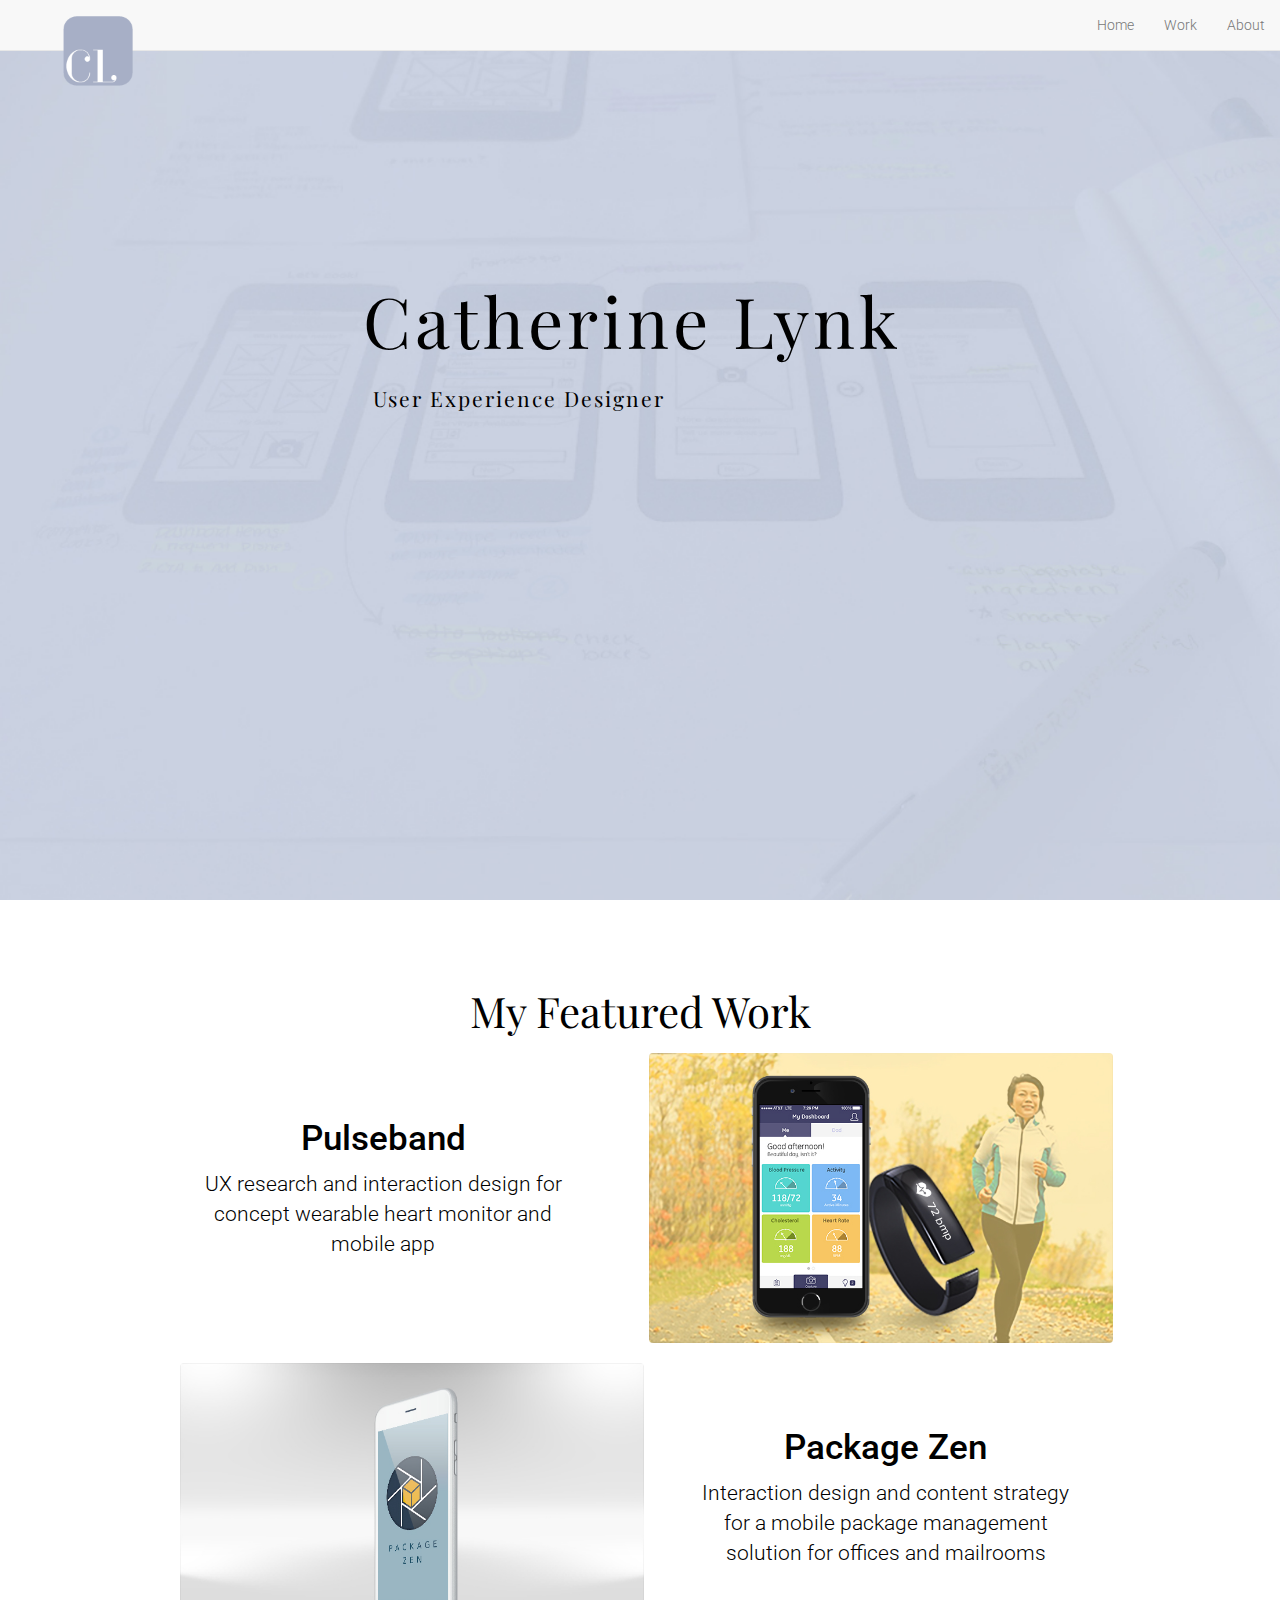
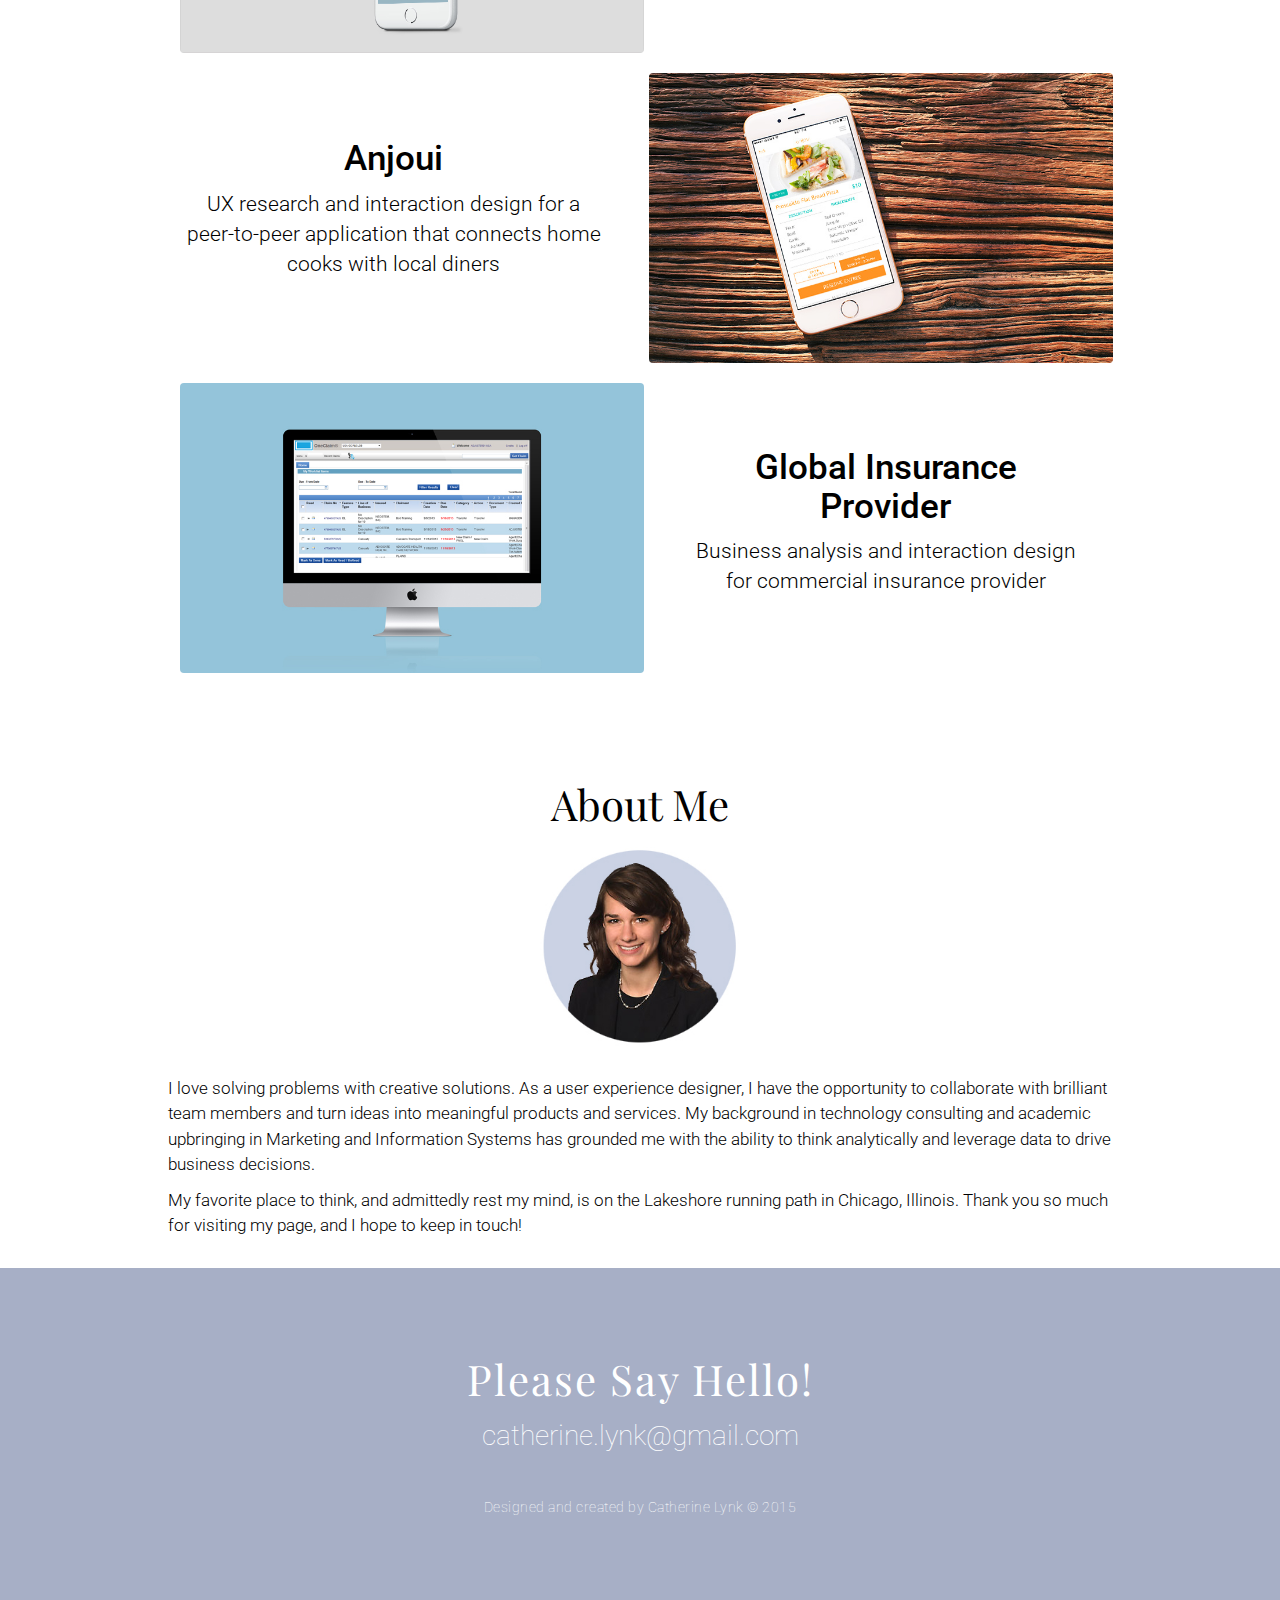
<file: index.html>
<!DOCTYPE html>
<html lang="en">
  <head>
    <meta charset="utf-8">
    <meta http-equiv="X-UA-Compatible" content="IE=edge">
    <meta name="viewport" content="width=device-width, initial-scale=1">
    <!-- The above 3 meta tags *must* come first in the head; any other head content must come *after* these tags -->

    <title>Catherine Lynk</title>

    <!-- fonts -->
    <link href='http://fonts.googleapis.com/css?family=Roboto:400,100,300' rel='stylesheet' type='text/css'>
    <link href='http://fonts.googleapis.com/css?family=Playfair+Display' rel='stylesheet' type='text/css'>
    <link rel="stylesheet" href="https://maxcdn.bootstrapcdn.com/font-awesome/4.3.0/css/font-awesome.min.css">

<!-- Reset -->
    <link rel="stylesheet" href="css/reset.css">
<!-- Bootstrap -->
    <link href="css/bootstrap.min.css" rel="stylesheet">
<!-- Main CSS -->
    <link rel="stylesheet" href="css/main.css">

  <link rel="icon" 
      type="image/png" 
      href="img/favicon.png"/>
  
<script>
  (function(i,s,o,g,r,a,m){i['GoogleAnalyticsObject']=r;i[r]=i[r]||function(){
  (i[r].q=i[r].q||[]).push(arguments)},i[r].l=1*new Date();a=s.createElement(o),
  m=s.getElementsByTagName(o)[0];a.async=1;a.src=g;m.parentNode.insertBefore(a,m)
  })(window,document,'script','https://www.google-analytics.com/analytics.js','ga');

  ga('create', 'UA-86297158-2', 'auto');
  ga('send', 'pageview');

</script>
    
  </head>
<!-- Body -->
  

<body>

  <header>
    <nav class="navbar navbar-default navbar-fixed-top">
      <div class="container-fluid">
       <div class="navbar-header">
         <button type="button" class="navbar-toggle collapsed"
         data-toggle="collapse" data-target="#bs-example-navbar-collapse-1" aria-expanded="false">
          <span class="sr-only">Toggle navigation</span>
          <span class="icon-bar"></span>
          <span class="icon-bar"></span>
          <span class="icon-bar"></span>
        </button>
        <a class="navbar-brand" href="#">
            <img alt="Brand" src="img/Logo.png" class="img-responsive logo">
        </a>
       </div>
      <div class="collapse navbar-collapse" id="bs-example-navbar-collapse-1">
      
       <ul class="nav navbar-nav navbar-right">
        <li><a class="nav_home" href="#home">Home<span class="sr-only">(current)</span></a></li>
        <li><a class="nav_work" href="#work">Work</a></li>
        
        <li><a class="nav_about" href="#about">About</a></li>
       </ul>
      
      </div><!-- /.navbar-collapse -->
     </div><!-- /.container-fluid -->
    </nav>


  <div class="jumbotron">
  <section class="container">
    <div class="row headline">
      <article  class="col-md-6 col-md-offset-3">
      <h1 >Catherine Lynk</h1>
      <p class="byline">User Experience Designer</p>
      </article>
    </div>
  </section>
  </div>

</header>

<main>

<section class="container" id="work">
    <h2 class="featured_work"> My Featured Work </h2>


<!-- Pulseband -->
  <div class="row Bandall">
    <article  class="col-md-10 col-md-offset-1">
    
    <a href="pulseband/index.html">
      <img alt="Pulseband" src="img/Pulseband.jpg" class="col-md-4 img-responsive Bandimg">
    </a>

    <div class="Bandtext col-md-5">
       <a href="pulseband/index.html">
        <h3> Pulseband </h3>
       </a>
      <h4> UX research and interaction design for concept wearable heart monitor and mobile app </h4>
    </div>
  
  </article>
</div>


<!-- Package Zen -->
  <div class="row PZall">
    <article  class="col-md-10 col-md-offset-1">
      <a href="packagezen/index.html">
      <img alt="Package Zen" src="img/PackageZen.jpg" class="col-md-5 img-responsive PZimg">
    </a>

      <div class="PZtext">
    <a href="packagezen/index.html">
      <h3> Package Zen </h3>
    </a>

      <h4> Interaction design and content strategy for a mobile package management solution for offices and mailrooms</h4>
      </div>
    </article>
  </div>

<!-- Anjoui -->
<div class="row Anjouiall">
  <article  class="col-md-10 col-md-offset-1">
    

    <a href="anjoui/index.html">
      <img alt="Anjoui" src="img/Anjoui.jpg" class="img-responsive Anjouiimg">
    </a>

    <div class="Anjouitext">
      <a href="anjoui/index.html">
      <h3> Anjoui </h3>
      </a>
      <h4> UX research and interaction design for a peer-to-peer application that connects home cooks with local diners</h4>
    </div>
  
  </article>
</div>

<!-- Claims -->
  <div class="row Claimsall">
    <article  class="col-md-10 col-md-offset-1">
      <a href="claims/index.html">
      <img alt="Insurance Transformation" src="img/Claims.jpg" class="col-md-5 img-responsive Claimsimg">
    </a>

      <div class="Claimstext">
    <a href="claims/index.html">
      <h3> Global Insurance Provider </h3>
    </a>

      <h4> Business analysis and interaction design for commercial insurance provider</h4>
      </div>
    </article>
  </div>

</section>

<section class="container" id="aboutme">
  <div class="row">
      <h2 class="Abouttitle"> About Me</h2>
      <img alt="Cathy" src="img/Cathy.jpg" class="img-responsive Cathyimg">
  </div>
  <div class="row">
    <div class="Abouttext col-md-10 col-md-offset-1">
      <p> I love solving problems with creative solutions. As a user experience designer, I have the opportunity to collaborate with brilliant team members and turn ideas into meaningful products and services. My background in technology consulting and academic upbringing in Marketing and Information Systems has grounded me with the ability to think analytically and leverage data to drive business decisions. </p>
      <p> My favorite place to think, and admittedly rest my mind, is on the Lakeshore running path in Chicago, Illinois. Thank you so much for visiting my page, and I hope to keep in touch! </p>
    </div>
  </div>
</section>

<section class="contactme">
    <h2> Please Say Hello! </h2>
    <h5><a class="email" href="mailto:catherine.lynk@gmail.com" target="_blank"> <span>catherine.lynk@gmail.com </span></a></h5>

  <!-- Comment Out Resume and LinkedIn Buttons
  
  <a href="CatherineLynk_Resume_2018.pdf" target="_blank">
  <button type="button" class="btn btn-default btn-resume"> Resume</button>
  </a>



  <a href="https://www.linkedin.com/in/catherinelynk" target="_blank">
  <button type="button" class="btn btn-default btn-linkedin"href="#"><img alt="LinkedIn" src="img/linkedin.png" class="img-responsive" ></button>
  </a>
  
  -->
  <p class="copy"> Designed and created by Catherine Lynk © 2015 </p>
</section>
  
  

    <!-- jQuery (necessary for Bootstrap's JavaScript plugins) -->
    <script src="https://ajax.googleapis.com/ajax/libs/jquery/1.11.3/jquery.min.js"></script>

    <!-- Include all compiled plugins (below), or include individual files as needed -->
    <script src="js/bootstrap.min.js"></script>
    <script type="text/javascript" src="js/script.js"></script>
  
  </body>
</html>
</file>
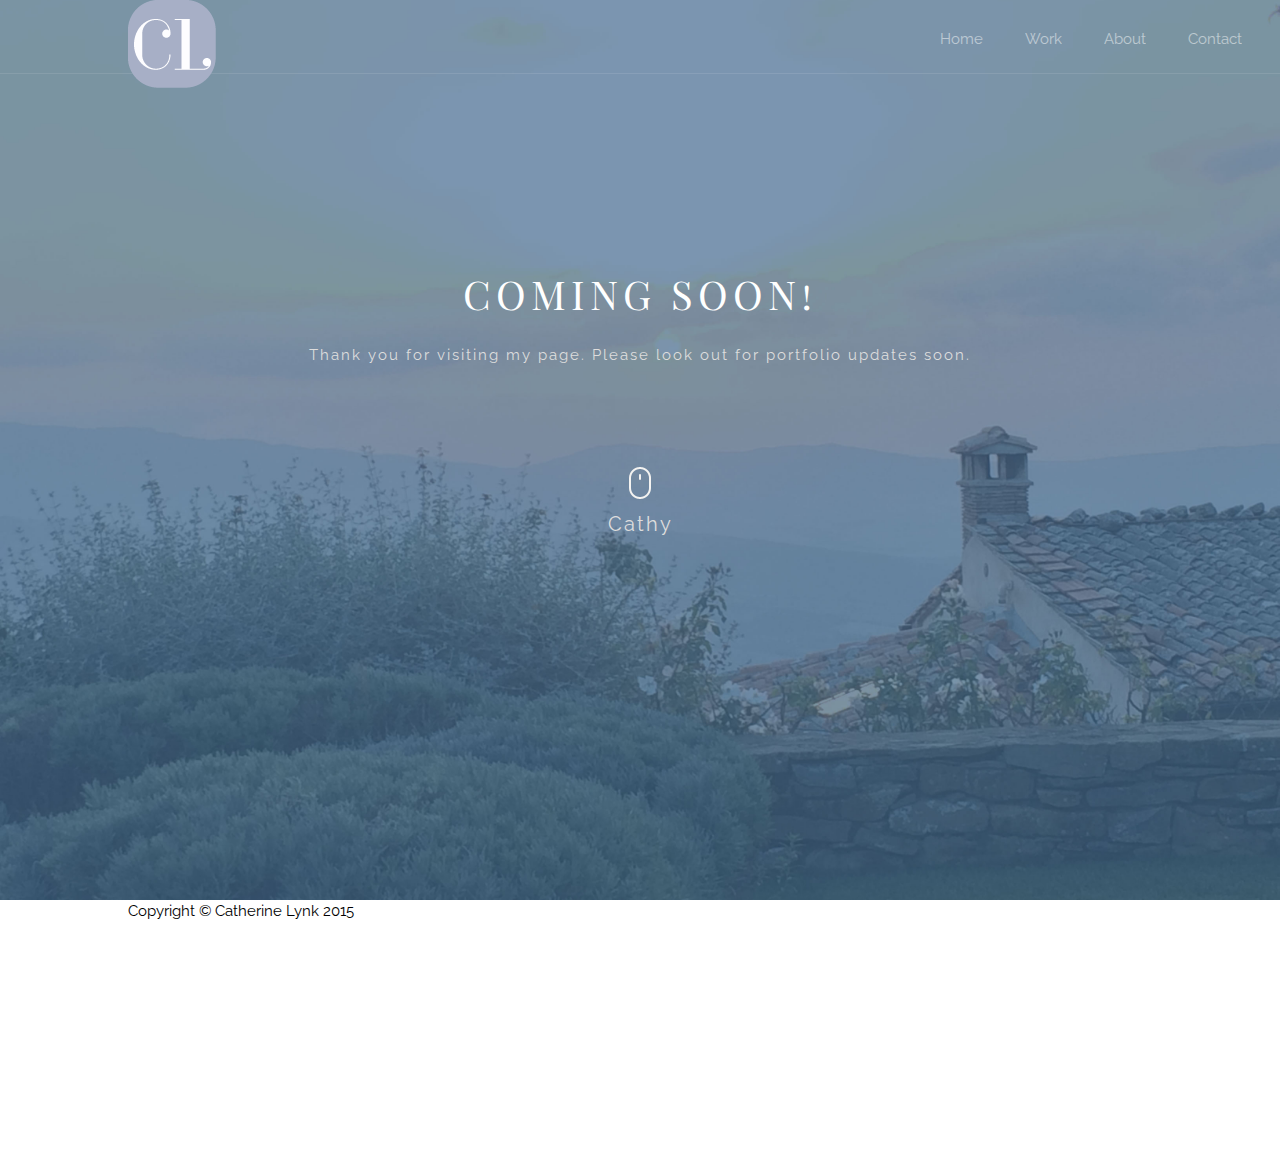
<file: archive/index.html>
<!DOCTYPE html>
<html>
<head>
	<title>Catherine Lynk</title>
	<meta charset="UTF-8">
	<link rel="stylesheet" href="css/reset.css">
	<link href='http://fonts.googleapis.com/css?family=Titillium+Web:300,400' rel='stylesheet' type='text/css'>	
	<link href='http://fonts.googleapis.com/css?family=Teko:300,400' rel='stylesheet' type='text/css'>
	<link href='http://fonts.googleapis.com/css?family=Playfair+Display+SC' rel='stylesheet' type='text/css'>
	<link href='http://fonts.googleapis.com/css?family=Raleway' rel='stylesheet' type='text/css'>
	<link rel="stylesheet" href="https://maxcdn.bootstrapcdn.com/font-awesome/4.3.0/css/font-awesome.min.css">
	<link rel="stylesheet" href="https://maxcdn.bootstrapcdn.com/bootstrap/3.3.4/css/bootstrap.min.css">
	<link rel="stylesheet" href="css/main.css">
	<link rel="icon" 
      type="image/png" 
      href="img/fav_icon.png"/>
</head>

<body>
	<header>
		<section class="top_bar">
				<div class="logo">
					<img src="img/CL-Logo.png" alt="CL Logo">
				</div>
				<nav class="navigation">
					<div id="mobileNav">
						<a href="#"><img src="img/mobile_nav.png" width="24px" height="24px" alt="Mobile Nav"></a>
					</div>
				<div class="mobileNavList">
					<ul>
						<li class="nav_home"><a href="#">Home</a></li>
						<li class="nav_projects"><a href="#">Work</a></li>
						<li><a href="#">About</a></li>
						<li><a href="#">Contact</a></li>				
					</ul>
				</div>
				</nav>
		</section>	
	<section class="hero">
			<div class="title">
				<h1 class="hero_title">Coming Soon!</h1>
				<p class="hero_text">Thank you for visiting my page. Please look out for portfolio updates soon.</p>
			</div>	
			<div class="discover">
				<a href="#"><img src="img/mouse-icon.png">Cathy</a>
			</div>	
	</section>	
</header>
<footer class="copyright">
	<p>Copyright &copy; Catherine Lynk 2015</p>
</footer>
<script src="https://code.jquery.com/jquery-1.11.2.min.js"></script>	
<script src="https://maxcdn.bootstrapcdn.com/bootstrap/3.3.4/js/bootstrap.min.js"></script>
<script type="text/javascript" src="script.js"></script>
</body>
</html>
</file>
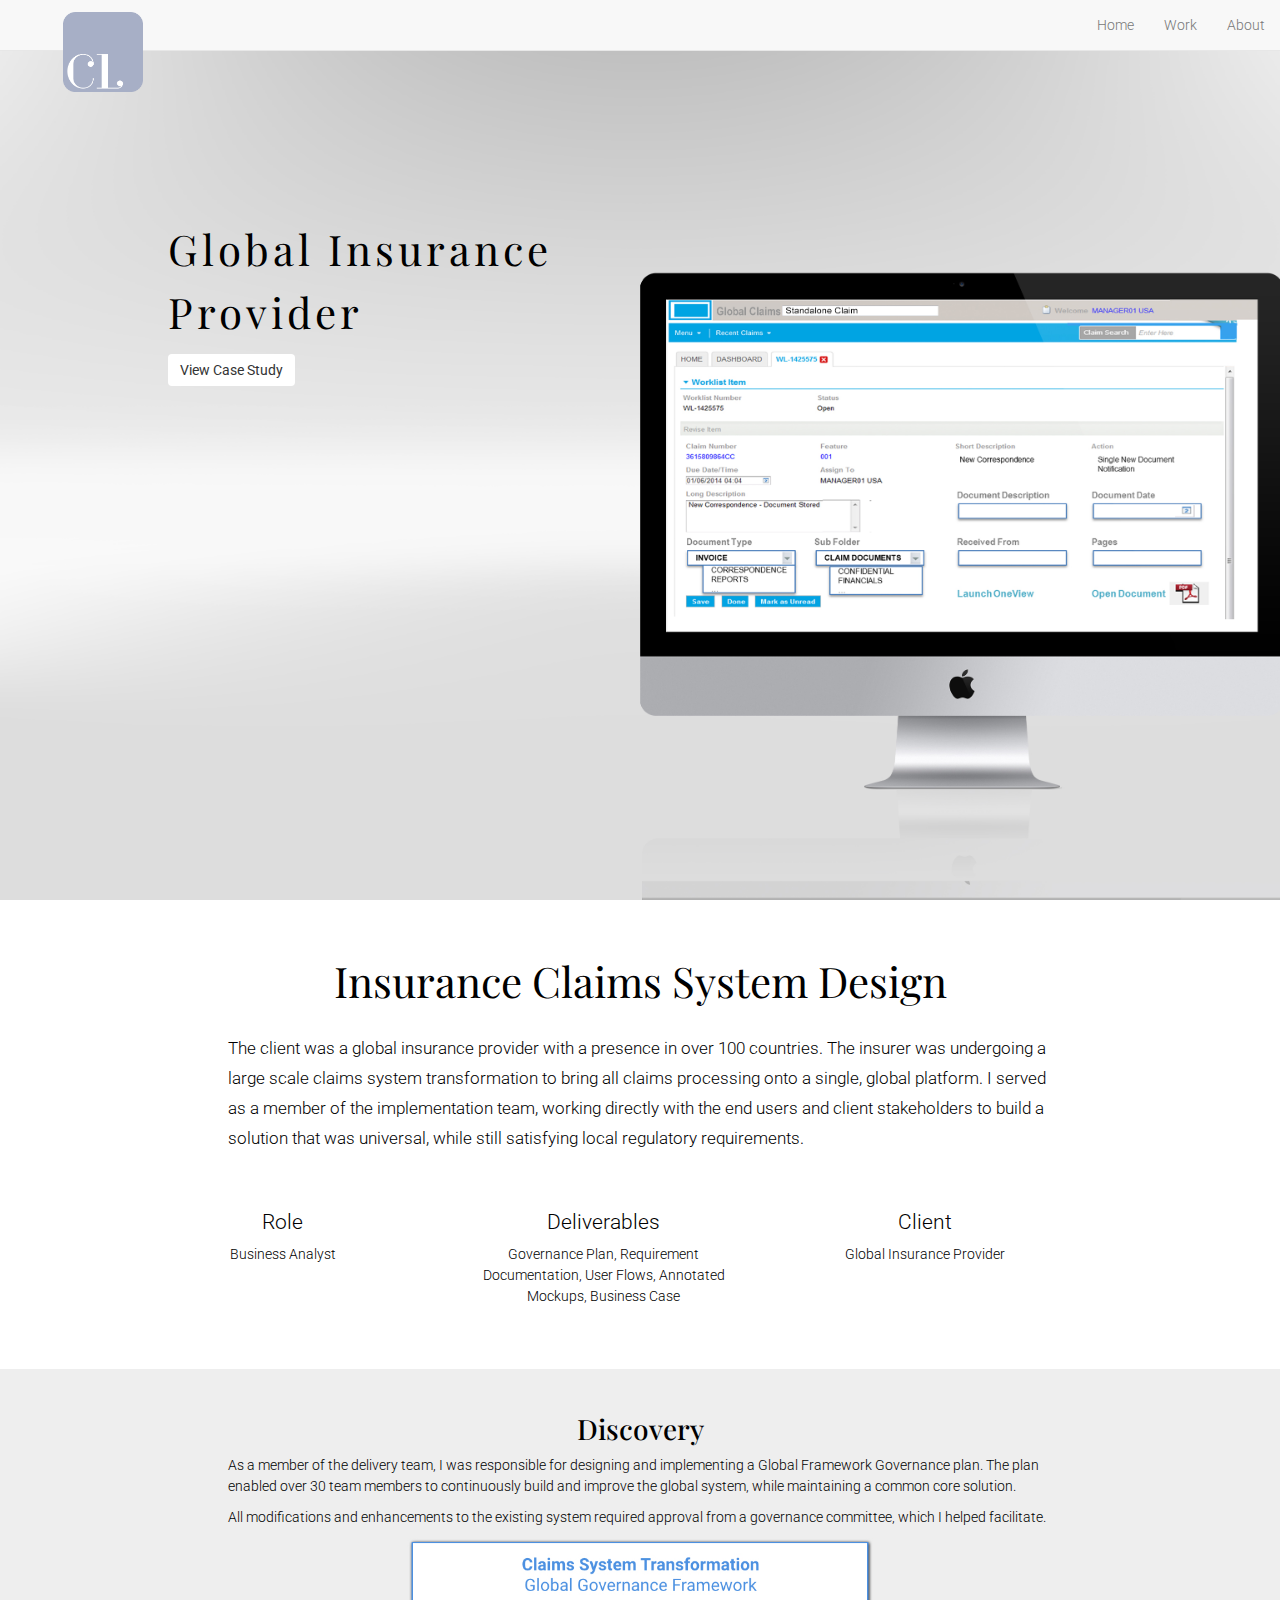
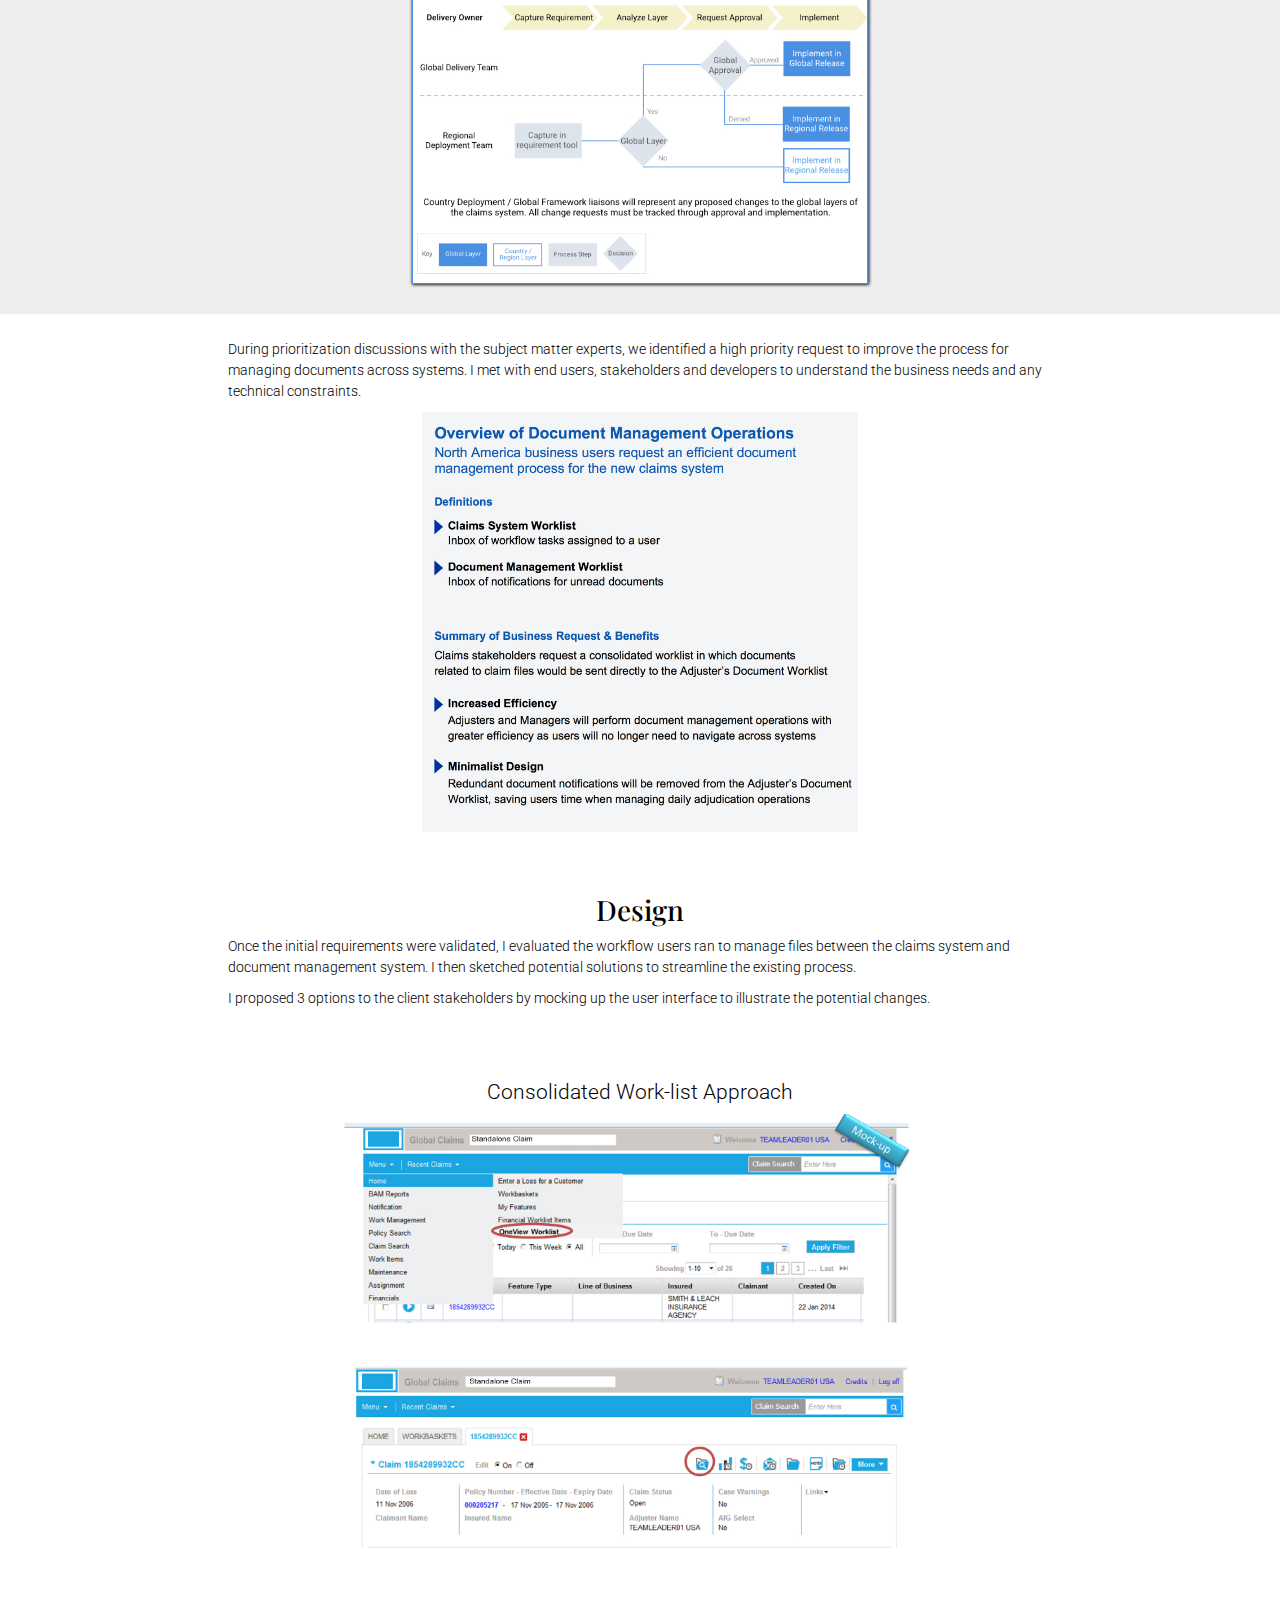
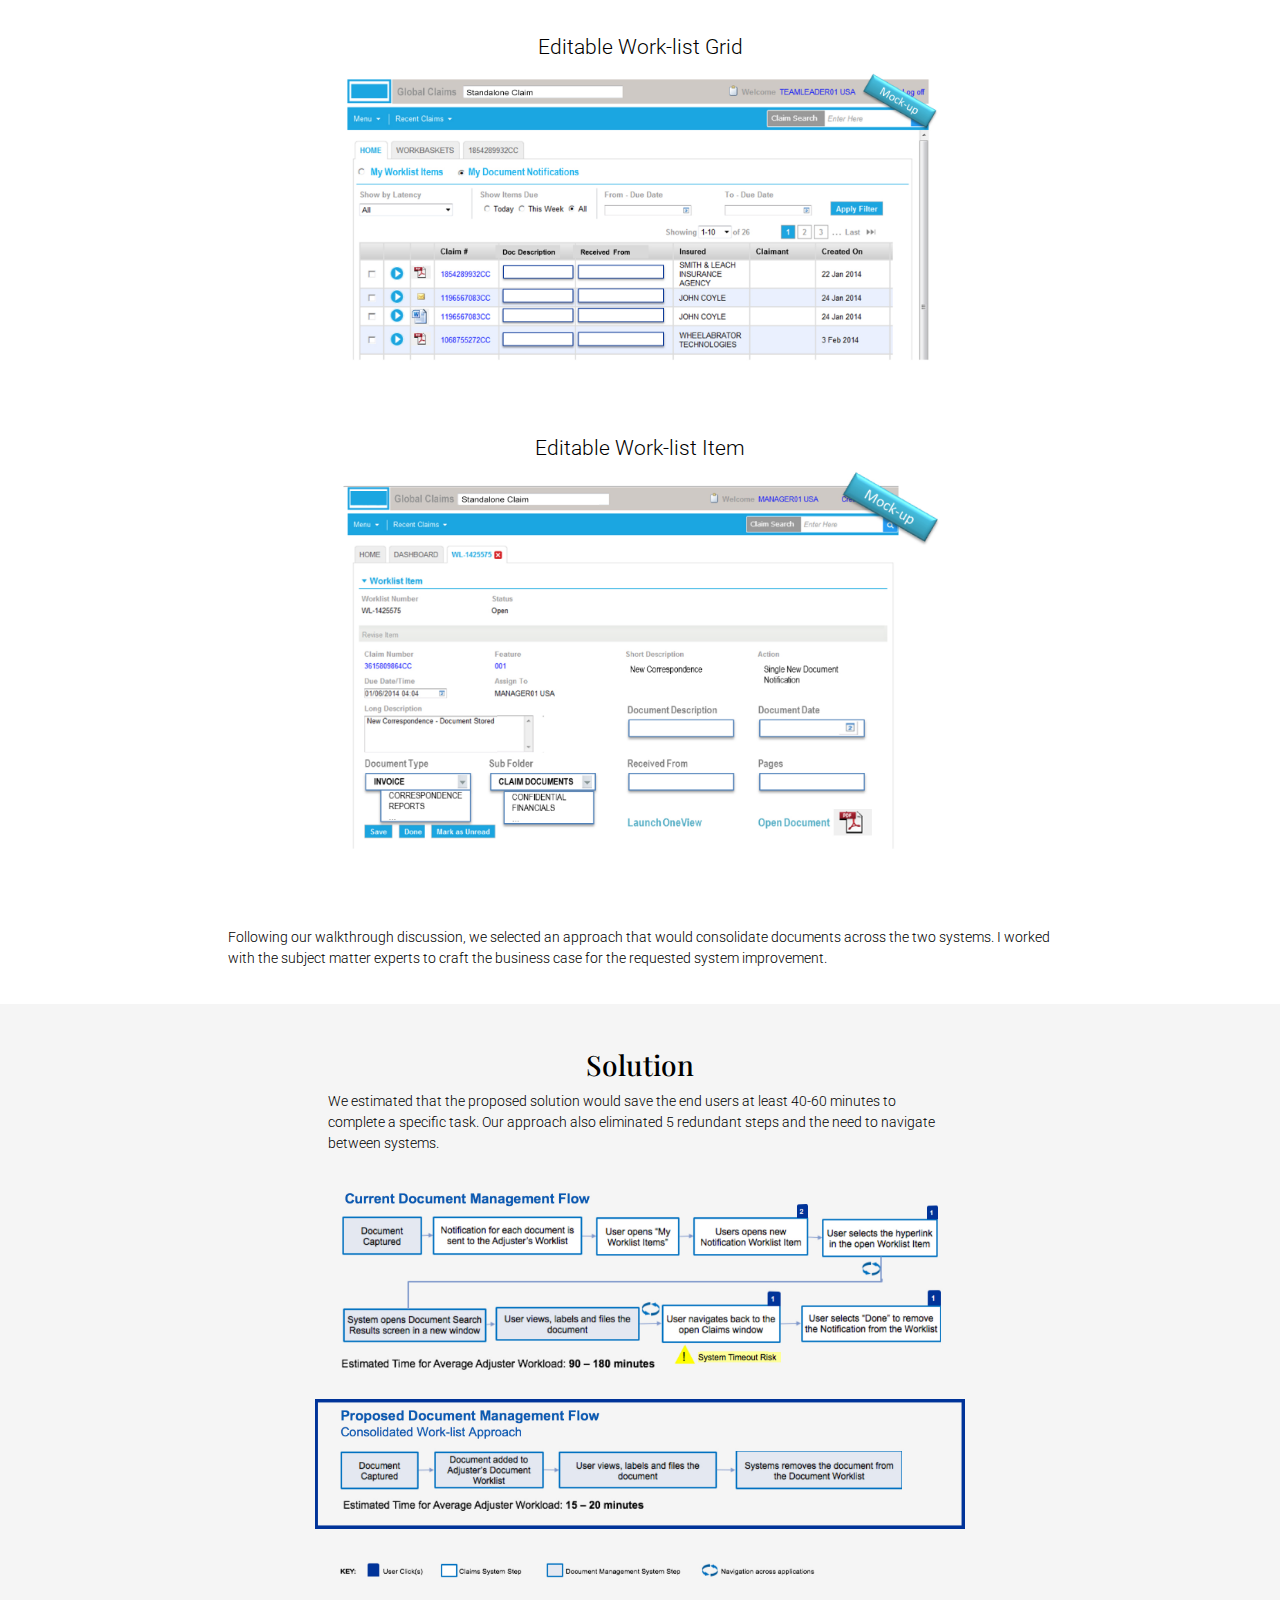
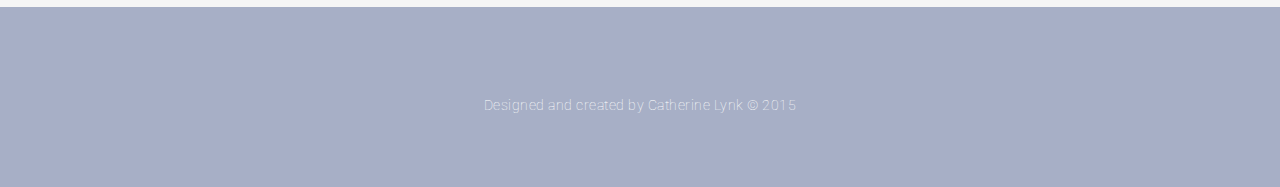
<file: claims/index.html>
<!DOCTYPE html>
<html lang="en">
  <head>
    <meta charset="utf-8">
    <meta http-equiv="X-UA-Compatible" content="IE=edge">
    <meta name="viewport" content="width=device-width, initial-scale=1">
    <!-- The above 3 meta tags *must* come first in the head; any other head content must come *after* these tags -->

    <title>Catherine: Global Insurer </title>

    <!-- fonts -->
    <link href='http://fonts.googleapis.com/css?family=Roboto:400,100,300' rel='stylesheet' type='text/css'>
    <link href='http://fonts.googleapis.com/css?family=Playfair+Display' rel='stylesheet' type='text/css'>
    <link rel="stylesheet" href="https://maxcdn.bootstrapcdn.com/font-awesome/4.3.0/css/font-awesome.min.css">

<!-- Reset -->
    <link rel="stylesheet" href="css/reset.css">
<!-- Bootstrap -->
    <link href="css/bootstrap.min.css" rel="stylesheet">
<!-- Main CSS -->
    <link rel="stylesheet" href="css/main.css">

  <link rel="icon" 
    type="image/png" 
    href="../img/favicon.png"/>
    
  <script>
  (function(i,s,o,g,r,a,m){i['GoogleAnalyticsObject']=r;i[r]=i[r]||function(){
  (i[r].q=i[r].q||[]).push(arguments)},i[r].l=1*new Date();a=s.createElement(o),
  m=s.getElementsByTagName(o)[0];a.async=1;a.src=g;m.parentNode.insertBefore(a,m)
  })(window,document,'script','https://www.google-analytics.com/analytics.js','ga');

  ga('create', 'UA-86297158-2', 'auto');
  ga('send', 'pageview');

  </script>
    
  </head>
<!-- Body -->
  
  <body>

  <header>
    <nav class="navbar navbar-default navbar-fixed-top">
      <div class="container-fluid">
       <div class="navbar-header">
         <button type="button" class="navbar-toggle collapsed"
         data-toggle="collapse" data-target="#bs-example-navbar-collapse-1" aria-expanded="false">
          <span class="sr-only">Toggle navigation</span>
          <span class="icon-bar"></span>
          <span class="icon-bar"></span>
          <span class="icon-bar"></span>
        </button>
        <a class="navbar-brand" href="../index.html">
            <img alt="Brand" src="img/Logo.png" class="img-responsive logo">
        </a>
       </div>

      <div class="collapse navbar-collapse" id="bs-example-navbar-collapse-1">
       <ul class="nav navbar-nav navbar-right">
        <li><a href="../index.html">Home </a></li>
        <li><a href="../index.html#work">Work </a></li>
        <li><a href="../index.html#aboutme">About</a></li>
       </ul>
      </div><!-- /.navbar-collapse -->
     </div><!-- /.container-fluid -->
    </nav>


  <div class="jumbotron">
  <section class="container">
    <div class="row headline">
      <article  class="col-md-6 col-md-offset-1">
      <h1>Global Insurance Provider</h1>
      <a class="viewcase"><button type="button" class="btn btn-default" href="#"> View Case Study</button></a>
      </article>
    </div>
  </section>
  </div>

</header>

<main>

<section class="container-fluid casestudy">
    <h2>Insurance Claims System Design</h2>
    <div class="row">
    <h4 class="col-md-8 col-md-offset-2 summary"> 
      The client was a global insurance provider with a presence in over 100 countries. The insurer was undergoing a large scale claims system transformation to bring all claims processing onto a single, global platform. I served as a member of the implementation team, working directly with the end users and client stakeholders to build a solution that was universal, while still satisfying local regulatory requirements.</h4>
    </div>
    <article class ="row">
        <ul class="myrole">
          <li class="col-md-2 col-md-offset-1 role">
            <h5>Role</h5>
            <p> Business Analyst</p>
          </li>
          <li class="col-md-3">
            <h5>Deliverables</h5>
            <p>Governance Plan, Requirement Documentation, User Flows, Annotated Mockups, Business Case</p>
          </li>
          <li class="col-md-2">
            <h5>Client</h5>
            <p> Global Insurance Provider</p>
          </li>
        </ul>
  </article>

 </section>

<!-- Research -->

<section class="container-fluid discovery_only">
    <h3> Discovery </h3>
     <div class="row">
      <p class="col-md-8 col-md-offset-2">
        As a member of the delivery team, I was responsible for designing and implementing a Global Framework Governance plan. The plan enabled over 30 team members to continuously build and improve the global system, while maintaining a common core solution.
      </p>
      <p class="col-md-8 col-md-offset-2">
        All modifications and enhancements to the existing system required approval from a governance committee, which I helped facilitate.
      </p>
    </div>


<!-- Image -->

    <article>
      <img alt="GFW Governance Plan" src="img/GFW.jpg" class="img-responsive GFW">
    </article>

</section>

<section class="container-fluid">
<div class="row">
  <p class="col-md-8 col-md-offset-2">
    During prioritization discussions with the subject matter experts, we identified a high priority request to improve the process for managing documents across systems. I met with end users, stakeholders and developers to understand the business needs and any technical constraints.
  </p>
</div>

<!-- Image -->
<article>
    <img alt="Summary of Requirements" src="img/req.jpg" class="img-responsive requirements">
</article>
</section>

<!-- Design -->

<section class="container-fluid">
  <h3 class="design"> Design </h3>
  <div class="row">
    <p class="col-md-8 col-md-offset-2">
    Once the initial requirements were validated, I evaluated the workflow users ran to manage files between the claims system and document management system. I then sketched potential solutions to streamline the existing process.  
    </p>

    <p class="col-md-8 col-md-offset-2">
     I proposed 3 options to the client stakeholders by mocking up the user interface to illustrate the potential changes.
    </p>
  </div>

<!-- image -->
<article class="options">
<ul>
  <li>
    <h5>Consolidated Work-list Approach</h5>
    <img alt="Option 1" src="img/Option1.jpg" class="img-responsive option1">
  </li>
  <li>
    <h5>Editable Work-list Grid</h5>
    <img alt="Option 2" src="img/Option2.jpg" class="img-responsive option1">
  </li>
  <li>
    <h5>Editable Work-list Item</h5>
    <img alt="Option 3" src="img/Option3.jpg" class="img-responsive option1">
  </li>
</ul>
</article>

<div class="row">
   <p class="col-md-8 col-md-offset-2">
    Following our walkthrough discussion, we selected an approach that would consolidate documents across the two systems. I worked with the subject matter experts to craft the business case for the requested system improvement.
   </p>
</div>

</section>


<!-- Solution -->
<section class="container-fluid solution_only">
  <h3> Solution </h3>
  <div class="row">
    <p class="col-md-6 col-md-offset-3">
    We estimated that the proposed solution would save the end users at least 40-60 minutes to complete a specific task. Our approach also eliminated 5 redundant steps and the need to navigate between systems.
    </p>
  </row>

<!-- Current / Future Business Process Flows from CR ppt v9 -->
  <img alt="Solution Workflow" src="img/solution.jpg" class="img-responsive solution">
</section>


<footer class="container-fluid">

<!--   <button type="button" class="btn btn-default btn-previous" href="#"> Previous Project</button>
  <button type="button" class="btn btn-default btn-next" href="#"> Next Project</button> -->
  
  <p class="copy"> Designed and created by Catherine Lynk © 2015 </p>

</footer>

    <!-- jQuery (necessary for Bootstrap's JavaScript plugins) -->
    <script src="https://ajax.googleapis.com/ajax/libs/jquery/1.11.3/jquery.min.js"></script>

    <!-- Include all compiled plugins (below), or include individual files as needed -->
    <script src="js/bootstrap.min.js"></script>
    <script type="text/javascript" src="js/script.js"></script>
  </body>
</html>
</file>
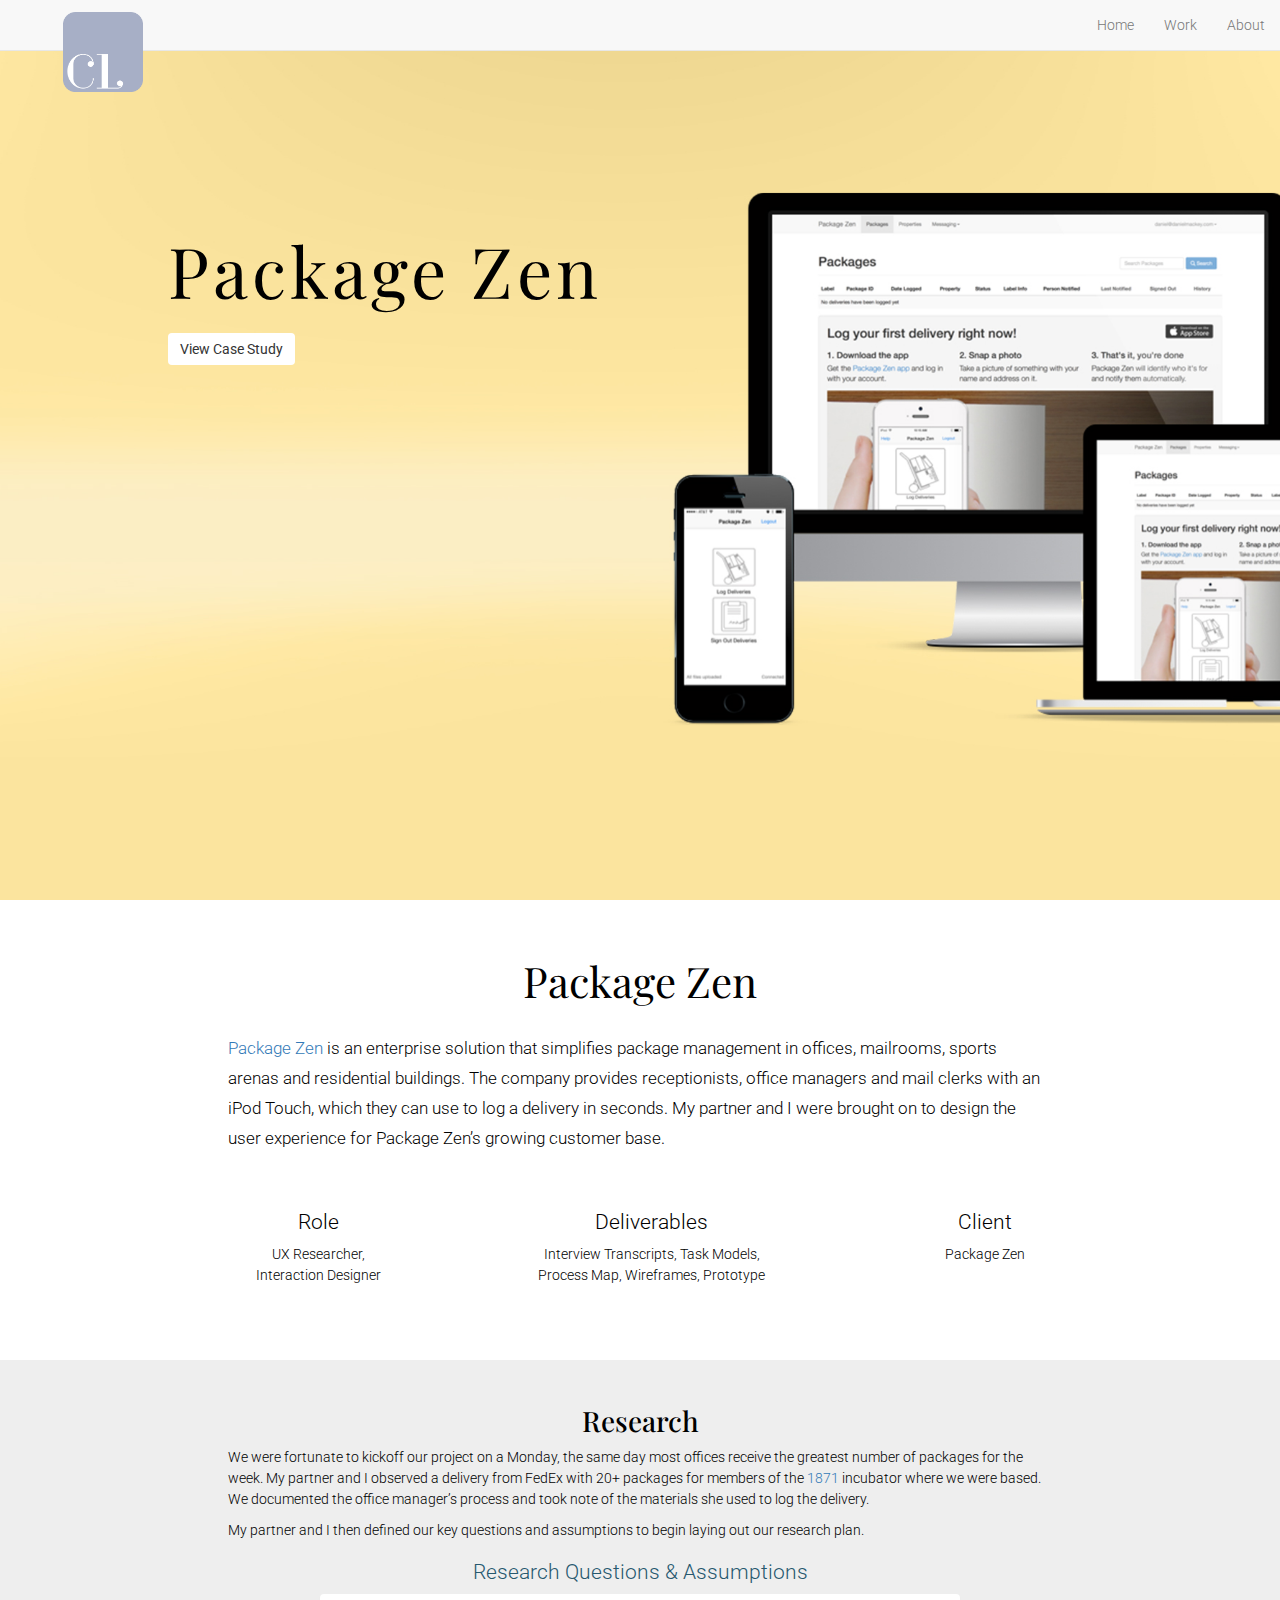
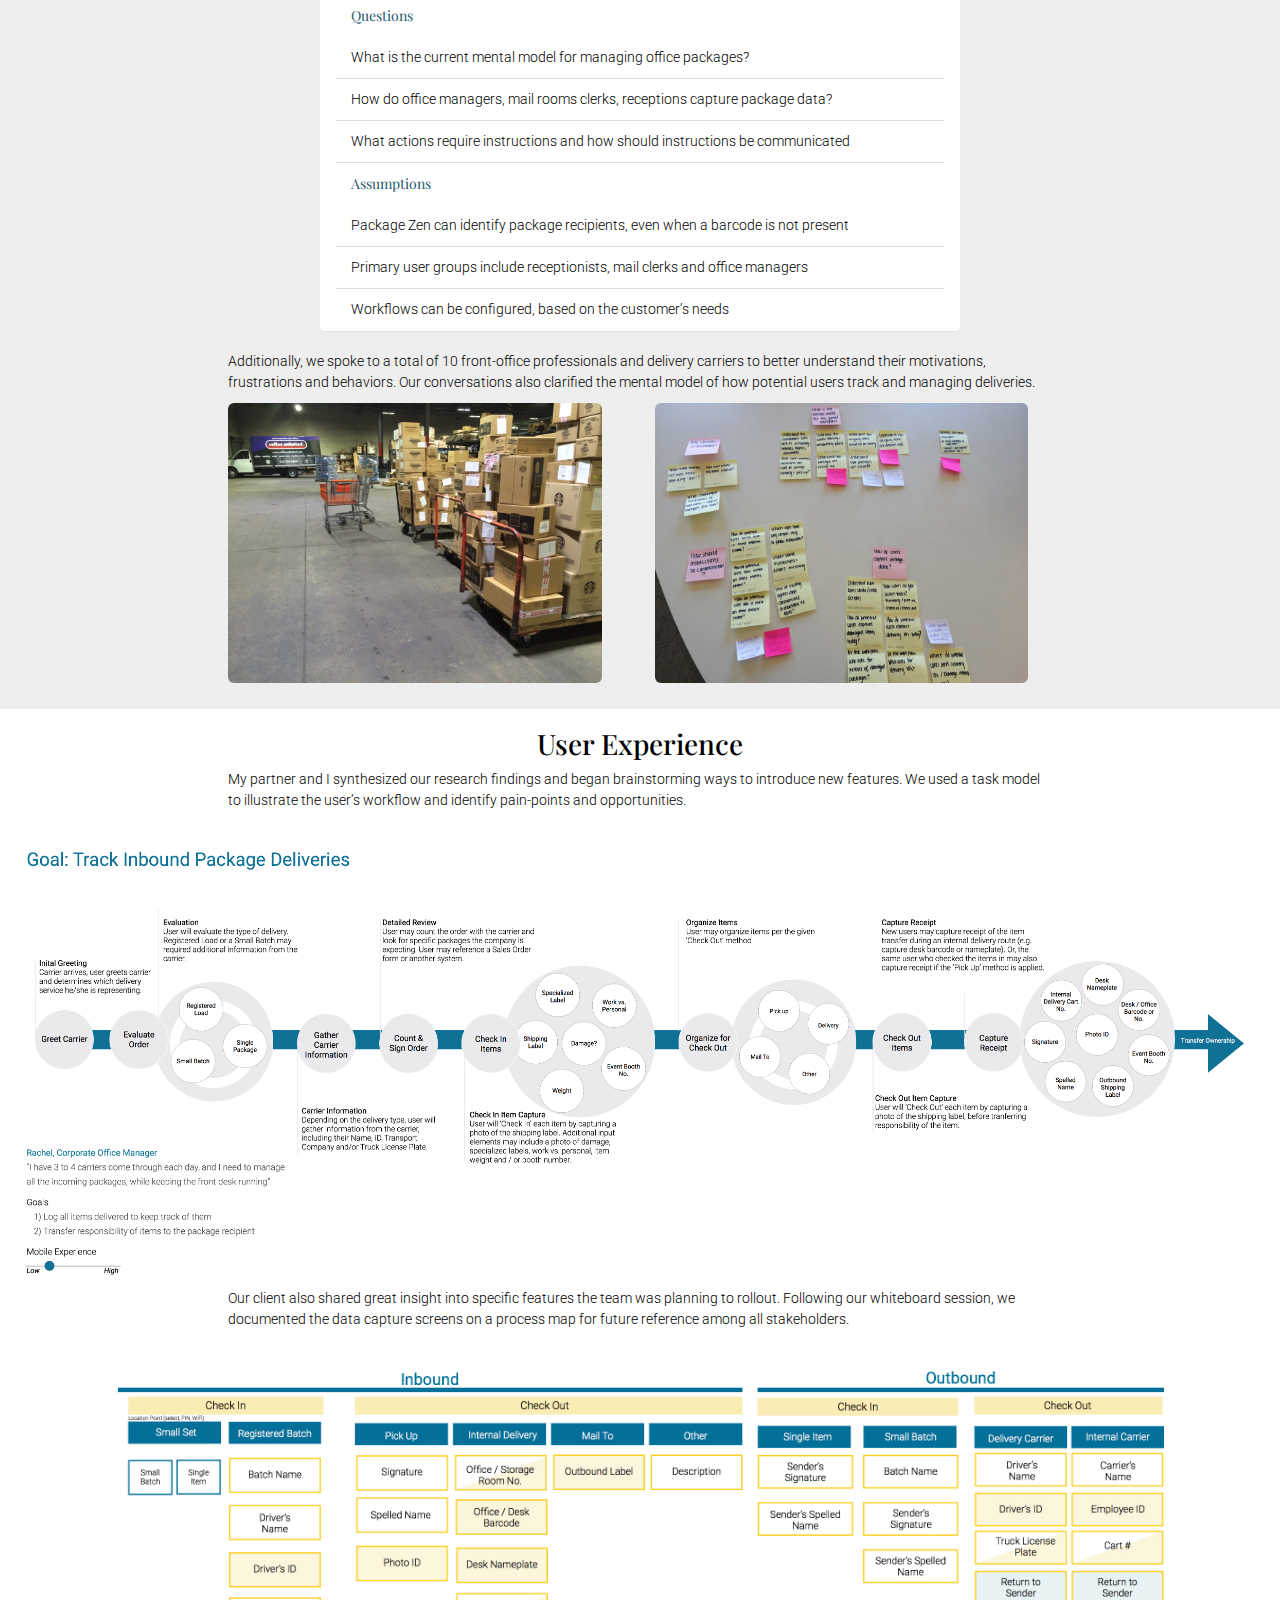
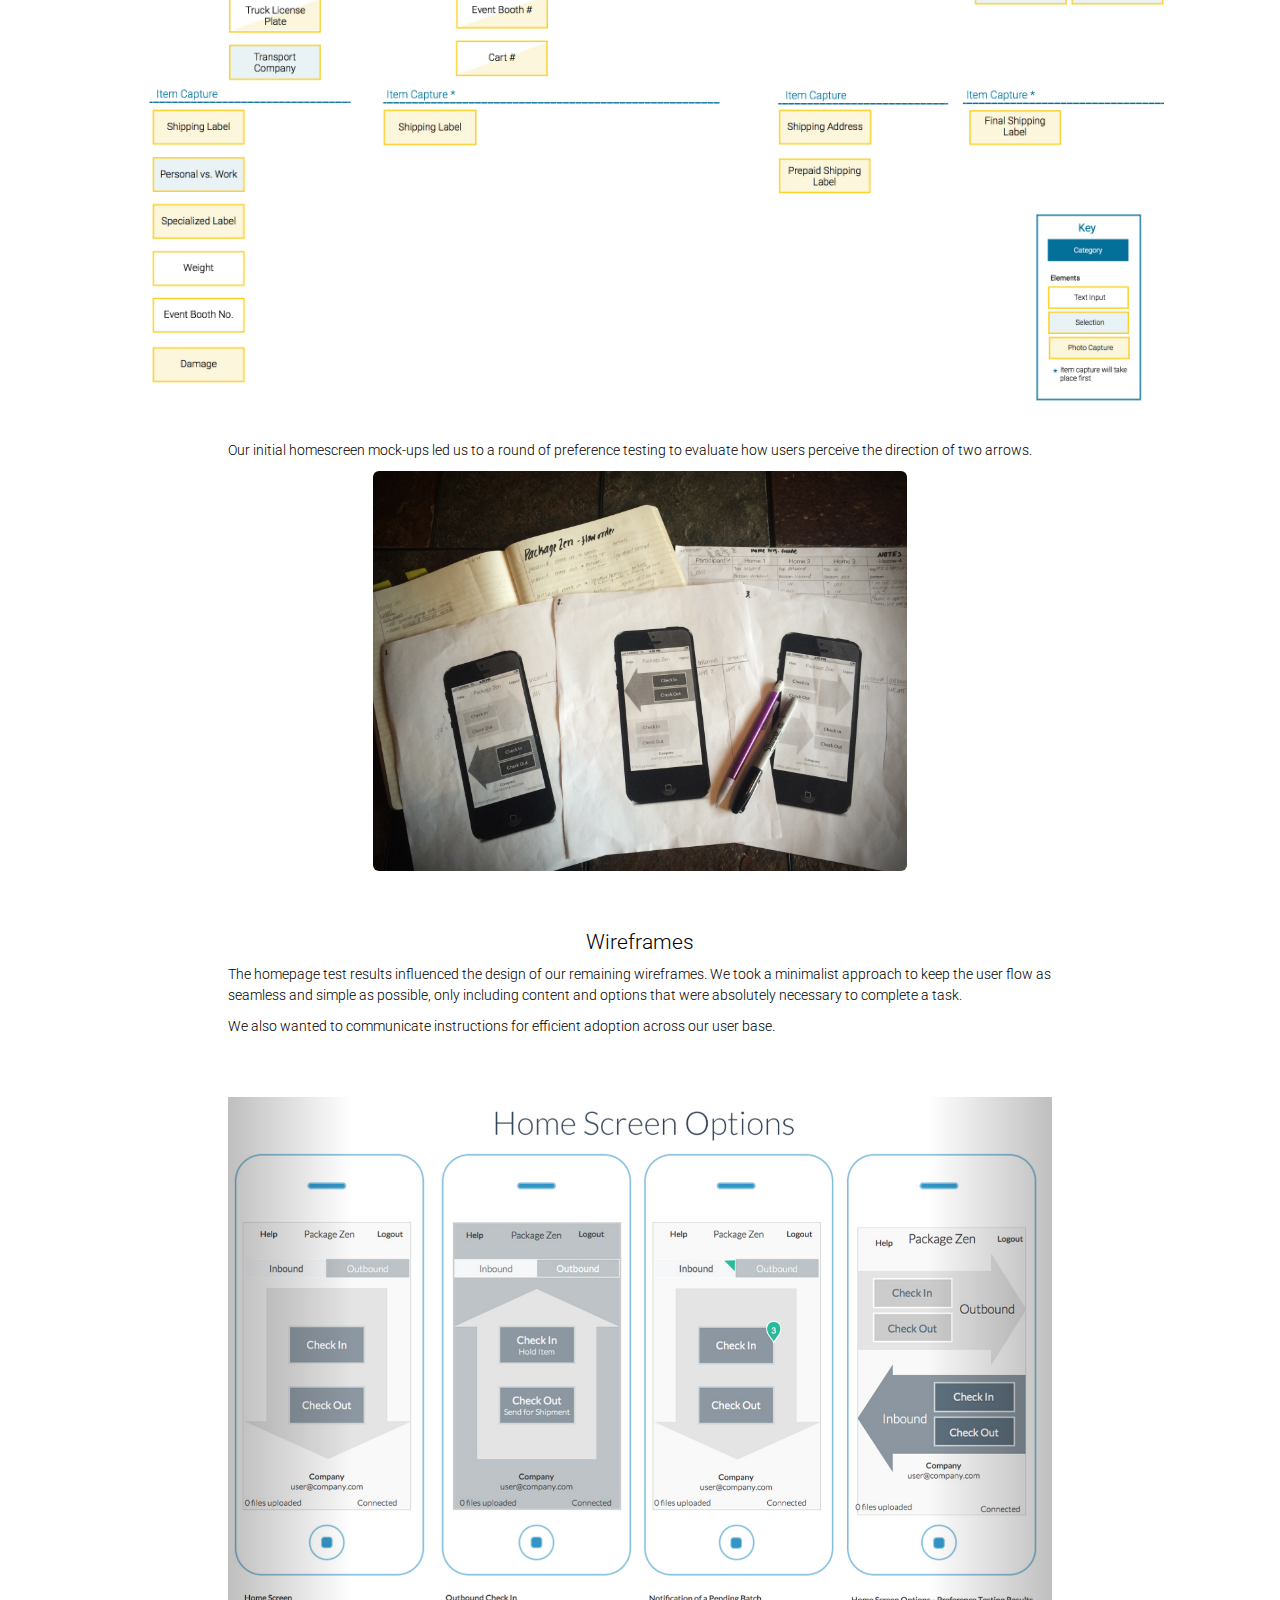
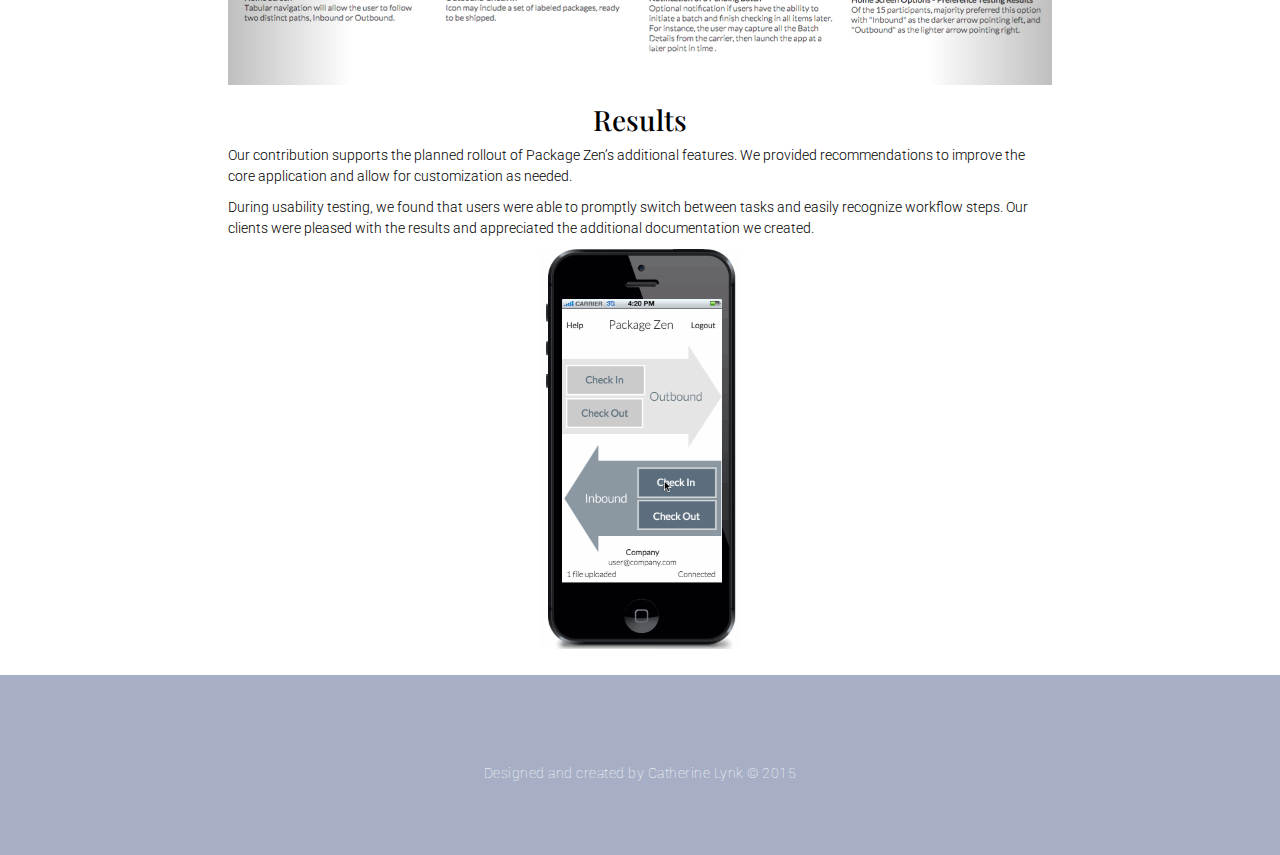
<file: packagezen/index.html>
<!DOCTYPE html>
<html lang="en">
  <head>
    <meta charset="utf-8">
    <meta http-equiv="X-UA-Compatible" content="IE=edge">
    <meta name="viewport" content="width=device-width, initial-scale=1">
    <!-- The above 3 meta tags *must* come first in the head; any other head content must come *after* these tags -->

    <title> Catherine: Package Zen</title>

    <!-- fonts -->
    <link href='http://fonts.googleapis.com/css?family=Roboto:400,100,300' rel='stylesheet' type='text/css'>
    <link href='http://fonts.googleapis.com/css?family=Playfair+Display' rel='stylesheet' type='text/css'>
    <link rel="stylesheet" href="https://maxcdn.bootstrapcdn.com/font-awesome/4.3.0/css/font-awesome.min.css">

<!-- Reset -->
    <link rel="stylesheet" href="css/reset.css">
<!-- Bootstrap -->
    <link href="css/bootstrap.min.css" rel="stylesheet">
<!-- Main CSS -->
    <link rel="stylesheet" href="css/main.css">
  
  <link rel="icon" 
      type="image/png" 
      href="../img/favicon.png"/>
    
  <script>
  (function(i,s,o,g,r,a,m){i['GoogleAnalyticsObject']=r;i[r]=i[r]||function(){
  (i[r].q=i[r].q||[]).push(arguments)},i[r].l=1*new Date();a=s.createElement(o),
  m=s.getElementsByTagName(o)[0];a.async=1;a.src=g;m.parentNode.insertBefore(a,m)
  })(window,document,'script','https://www.google-analytics.com/analytics.js','ga');

  ga('create', 'UA-86297158-2', 'auto');
  ga('send', 'pageview');

</script>
    
  </head>
<!-- Body -->
  
  <body>

  <header>
    <nav class="navbar navbar-default navbar-fixed-top">
      <div class="container-fluid">
       <div class="navbar-header">
         <button type="button" class="navbar-toggle collapsed"
         data-toggle="collapse" data-target="#bs-example-navbar-collapse-1" aria-expanded="false">
          <span class="sr-only">Toggle navigation</span>
          <span class="icon-bar"></span>
          <span class="icon-bar"></span>
          <span class="icon-bar"></span>
        </button>
        <a class="navbar-brand" href="../index.html">
            <img alt="Brand" src="img/Logo.png" class="img-responsive logo">
        </a>
       </div>

      <div class="collapse navbar-collapse" id="bs-example-navbar-collapse-1">
      <ul class="nav navbar-nav navbar-right">
        <li><a href="../index.html">Home </a></li>
        <li><a href="../index.html#work">Work </a></li>
        <li><a href="../index.html#aboutme">About</a></li>
       </ul>
      </div><!-- /.navbar-collapse -->
     </div><!-- /.container-fluid -->
    </nav>


  <div class="jumbotron">
  <section class="container">
    <div class="row headline">
      <article  class="col-md-6 col-md-offset-1">
      <h1>Package Zen</h1>
      <a class="viewcase"><button type="button" class="btn btn-default" href="#"> View Case Study</button></a>
      </article>
    </div>
  </section>
  </div>

</header>

<main>
<section class="container-fluid casestudy">
  <h2> Package Zen</h2>
  <div class="row">
    <h4 class="col-md-8 col-md-offset-2 summary"> <a href="http://packagezen.com/" target="_blank">Package Zen</a> is an enterprise solution that simplifies package management in offices, mailrooms, sports arenas and residential buildings. The company provides receptionists, office managers and mail clerks with an iPod Touch, which they can use to log a delivery in seconds. My partner and I were brought on to design the user experience for Package Zen’s growing customer base.</h4>
  </div>

    <article class ="row">
        <ul class="myrole">
          <li class="col-md-2 col-md-offset-2 role">
            <h5>Role</h5>
            <p> UX Researcher, Interaction Designer</p>
          </li>
          <li class="col-md-3">
            <h5>Deliverables</h5>
            <p>Interview Transcripts, Task Models, Process Map, Wireframes, Prototype</p>
          </li>
          <li class="col-md-2">
            <h5>Client</h5>
            <p>Package Zen</p>
          </li>
        </ul>
    </article>
</section>


<!-- Research -->

<section class="container-fluid research_only">
    <h3> Research </h3>
     <div class="row">
      <p class="col-md-8 col-md-offset-2">
        We were fortunate to kickoff our project on a Monday, the same day most offices receive the greatest number of packages for the week. My partner and I observed a delivery from FedEx with 20+ packages for members of the <a href="http://www.1871.com/">1871</a> incubator where we were based. We documented the office manager’s process and took note of the materials she used to log the delivery. 
      </p>
      <p class="col-md-8 col-md-offset-2">
        My partner and I then defined our key questions and assumptions to begin laying out our research plan. 
      </p>
    </div>

  <h5 class="questions"> Research Questions &amp; Assumptions</h5>
  <div class="row">
    <div class="panel col-md-6 col-md-offset-3">
      <div class="panel-heading">Questions</div>
      <!-- List group -->
      <ul class="list-group">
        <li class="list-group-item">What is the current mental model for managing office packages?</li>
        <li class="list-group-item">How do office managers, mail rooms clerks, receptions capture package data?</li>
        <li class="list-group-item">What actions require instructions and how should instructions be communicated</li>
      </ul>
      <div class="panel-heading">Assumptions</div>
      <ul class="list-group">
        <li class="list-group-item">Package Zen can identify package recipients, even when a barcode is not present</li>
        <li class="list-group-item">Primary user groups include receptionists, mail clerks and office managers</li>
        <li class="list-group-item">Workflows can be configured, based on the customer’s needs</li>
      </ul>
    </div>
  </div>

    <div class="row">
      <p class="col-md-8 col-md-offset-2">
        Additionally, we spoke to a total of 10 front-office professionals and delivery carriers to better understand their motivations, frustrations and behaviors. Our conversations also clarified the mental model of how potential users track and managing deliveries.
      </p>
    </div>
  </div>

    <!-- Affinity Map -->
    <div class="row">
      <article class="research_pictures">
      <div class="col-md-4 col-md-offset-2">
        <img alt="Coffee Unlimited" src="img/shipping.jpg" class="img-responsive img-rounded shipping">
      </div>
      <div class="col-md-4">
        <img alt="Affinity Map" src="img/affinity.jpg" class="img-responsive img-rounded affinity">
      </div>
      </article>
    </div>

</section>


<section class="container-fluid">

<!-- User Experience -->

<section class="ux">
  <h3> User Experience </h3>
  <div class="row">
    <p class="col-md-8 col-md-offset-2">
      My partner and I synthesized our research findings and began brainstorming ways to introduce new features. We used a task model to illustrate the user’s workflow and identify pain-points and opportunities.
    </p>
  </div>

<section class="container-fluid task">
  <!-- Task Model -->
    <article>
    <img alt="Task Model" src="img/taskmodel.jpg" class="img-responsive taskmodel">
    </article>
</section>

  <div class="row">
     <p class="col-md-8 col-md-offset-2">
      Our client also shared great insight into specific features the team was planning to rollout. Following our whiteboard session, we documented the data capture screens on a process map for future reference among all stakeholders.
     </p>
  </div>

  <!-- Process Map -->
    <article>
    <img alt="Process Map" src="img/processmap.jpg" class="img-responsive processmap">
    </article>

  <div class="row">
    <p class="col-md-8 col-md-offset-2">
      Our initial homescreen mock-ups led us to a round of preference testing to evaluate how users perceive the direction of two arrows.
    </p>
  </div>

  <!-- Preference Test / Script -->
    <article>
    <img alt="Arrow Test" src="img/arrowtest.jpg" class="img-responsive img-rounded arrowtest">
    </article>

</section>

<div class="row wires_section">
<h5> Wireframes</h5>
</div>
<div class="row">
<p class="col-md-8 col-md-offset-2">
The homepage test results influenced the design of our remaining wireframes. We took a minimalist approach to keep the user flow as seamless and simple as possible, only including content and options that were absolutely necessary to complete a task.
</p>
<p class="col-md-8 col-md-offset-2">
We also wanted to communicate instructions for efficient adoption across our user base. 
</p>
</div>

<section class="slideshow">
  <div class="row slider">
  <div class="col-md-8 col-md-offset-2">
<!-- carousel -->

  <div id="carousel-example-generic" class="carousel slide" data-ride="carousel">
    <!-- Indicators -->
    <ol class="carousel-indicators">
      <li data-target="#carousel-example-generic" data-slide-to="0" class="active"></li>
      <li data-target="#carousel-example-generic" data-slide-to="1"></li>
      <li data-target="#carousel-example-generic" data-slide-to="2"></li>
    </ol>

    <!-- Wrapper for slides -->
    <div class="carousel-inner" role="listbox">
      <div class="item active">
        <img src="img/wires1.jpg" alt="Wireframes" class="wires">
      </div>
      <div class="item">
        <img src="img/wires2.jpg" alt="Wireframes" class="wires">
      </div>
      <div class="item">
        <img src="img/wires3.jpg" alt="Wireframes" class="wires">
      </div>
    </div>

      <!-- Controls -->
      <a class="left carousel-control" href="#carousel-example-generic" role="button" data-slide="prev">

      <span class="sr-only">Previous</span>
      </a>
      <a class="right carousel-control" href="#carousel-example-generic" role="button" data-slide="next">
      <span class="sr-only">Next</span>
      </a>
    </div>

 </div>
 </div>
</section>

<!-- Results -->

<section class="results_section">
  <h3 class="results_title"> Results </h3>
  <div class="row">
    <p class="col-md-8 col-md-offset-2">
    Our contribution supports the planned rollout of Package Zen’s additional features. We provided recommendations to improve the core application and allow for customization as needed.  </p>

    <p class="col-md-8 col-md-offset-2">
    During usability testing, we found that users were able to promptly switch between tasks and easily recognize workflow steps. Our clients were pleased with the results and appreciated the additional documentation we created. </p>
  </div>

  <article class="row">
     <img alt="Prototype" src="img/prototype.gif" class="img-responsive prototype">
  </article>
</section>

</section>
</main>

<footer class="container-fluid">
<!-- 
  <button type="button" class="btn btn-default btn-previous" href="#"> Previous Project</button>
  <button type="button" class="btn btn-default btn-next" href="#"> Next Project</button> -->
  
  <p class="copy"> Designed and created by Catherine Lynk © 2015 </p>

</footer>

    <!-- jQuery (necessary for Bootstrap's JavaScript plugins) -->
    <script src="https://ajax.googleapis.com/ajax/libs/jquery/1.11.3/jquery.min.js"></script>

    <!-- Include all compiled plugins (below), or include individual files as needed -->
    <script src="js/bootstrap.min.js"></script>
    <script type="text/javascript" src="js/script.js"></script>
  </body>
</html>
</file>
<file: css/main.css>
body {
  position: relative;
}

.jumbotron{
	background: url(../img/background.jpg) no-repeat center center fixed;	
	background-size: cover;
	-webkit-background-size: cover;
	-o-background-size: cover;
	-moz-background-size: cover;
	height: 100vh;
}

/* typography */

html{
	font-size: 24px;
}

body, p{
	font-family:'Roboto', Helvetica, sans-serif;
	line-height: 1.5;
	font-weight: 300;
	color: #000;
}

p{
	font-size: 1.1em;
}


.jumbotron h1{
	font-family:'Playfair Display', serif;
	font-size: 5em;
	line-height: 1.5;
	letter-spacing: 4px;
	font-weight: 300;
	color: #000;
}

.byline{
	font-family:'Playfair Display', serif;
	font-size: 3em;
	letter-spacing: 2px;
	padding-left: 10px;
}

.headline{
	margin-top: 200px
}

h2{
	font-family:'Playfair Display', serif;
	font-size: 3em;
	line-height: 1.5;
	font-weight: 300;
	color: #000;
	text-align: center;
}

h3{
	font-size: 2.5em;
}

h4{
	font-size: 1.5em;
	line-height: 30px;
	font-weight: 300;
}

h5{
	font-size: 2em;
	font-weight: 100;
}


/* Nav Bar*/

.logo{
	height: 80px;
	width: auto;
	margin-top: 15%;
	-webkit-transition: all .3s; // Chrome
    -moz-transition: all .3s; // Mozilla
    -o-transition: all .3s; // Opera
	transition: all .3s;
}

.logo_small{
	height: 40px;
	width: auto;
	margin-top: 15%;
	-webkit-transition: all .3s; // Chrome
    -moz-transition: all .3s; // Mozilla
    -o-transition: all .3s; // Opera
	transition: all .3s;
}

.navbar-brand{
	padding:0px;
}

.navbar-header{
	padding-left:5%;
}
/* Featured Projects */

.featured_work{
	padding-top: 30px;
}

.PZimg, .Anjouiimg, .Claimsimg, .Bandimg{
	max-height: 290px;
	width: auto;
	border: 0px;
	border-radius: 4px;
	padding: 0px;
}

.PZtext, .Anjouitext, .Claimstext, .Bandtext{
	text-align: center;
	margin: 0 2%;
	padding-top: 5%;
}

.PZimg, .Claimsimg{
	margin-right: 5%;
}

.PZall, .Claimsall{
	margin: 20px 0px;
}

.Anjouiimg, .Bandimg{
	float: right;
	margin-left: 5%;
}

.Anjouiall, .Claimall{
	margin-bottom: 20px;
}


/* About */

.Aboutme{
	margin-top: 50px;
}

.Cathyimg{
	height: 200px;
	width: auto;
	padding: 0px;
	margin: 0px auto;
}

.Abouttitle{
	padding: 0px;
	margin-top: 80px;
}

.Abouttext{
	letter-spacing: 1.5;
	line-height: 1.8;
	font-size: 1.1em;
	padding-top:30px; 
}
/* Contact */

.contactme{
	background-color: #a7afc6;
	margin: 20px 0px 0px;
	padding-top:60px; 
	text-align: center;
}

.contactme h2, .email, .copy{
	color: #fff;
}

.contactme h2{
	letter-spacing: 2px;
	padding: 0px;
}

.btn {
  border: 0px;
  border-radius: 4px;
}

.btn-resume{
	padding:8px 30px;
	margin:20px 10px 50px 0px;
}

.btn-linkedin{
	padding: 11px 28px;
	margin:20px 0px 50px 10px;
}

.copy{
	font-size: 1em;
	letter-spacing: 0.5px;
	font-weight: 100;
	margin-top: 3.5%;
}

.contactme{
	height: 60vh;
}

a {
  color: #000;
  text-decoration: none;
}

a:hover {
  text-decoration: none;
}

a:visited {
  text-decoration: none;
}

/*-------- Media Queries ----------*/

@media screen and (max-width: 1024px){
	}

@media screen and (max-width: 768px){
	}

@media screen and (max-width:480px){

.logo{
	height: 40px;
	}	

.jumbotron h1{
	font-size: 4em;
	text-align: center;
	line-height: 1.2;
	}

.byline{
	font-size: 2em;
	letter-spacing: 0px;
	padding-left: 0px;
	padding-top: 10px;
	text-align: center;
	}

.PZall, .Anjouiall, .Claimsall{
	margin-top: 20%;
	}
}
</file>
<file: archive/css/main.css>
*{
	box-sizing: border-box;
}

html{
	font-size: 16px;
}

body{
	font-family: 'Raleway', Helvetica, sans-serif;
	font-size: 62.5%;
	line-height: 1.5;
	font-weight: 400;
	color: #fff;
}

.navigation{
	font-size: 1.5em;
}

h1, h2, h5, h6{
	font-family: 'Playfair Display SC', serif;
	font-weight: 400;
	text-transform: uppercase;
	color: #000;
}

h3{
	font-family: 'Playfair Display SC', serif;
	font-weight: 400;
	text-transform: uppercase;
	color: #fff;
}

h4{
	text-transform: uppercase;
	color: #fff;
}

h1{
  font-size: 40px; 
  color: #fff;
  letter-spacing: 5px;
  text-align: center;
  line-height: 1;
  margin: 0 auto 30px; 
}

h2 {
	font-size: 40px;
	letter-spacing: 5px;
}
h2.myprojects{
	padding: 50px 0px 0px;
	text-align: center;
}

h3{
	font-size: 30px;
	text-align: left;
	letter-spacing: 5px;
	margin-top:0;
}
p {
	font-size: 1.5em;
}

.contact p, .copyright p{
	color: #000;
}

.hero_text{
	letter-spacing: 2px;
	text-align: center;
	color: #ddd;
}

button{
	font-family: 'Raleway', Helvetica, sans-serif;
	font-weight: 400;
	padding: 5px 15px;
	border: 2px solid rgba(255,255,255,0.5);
	background: transparent;
	font-size: 20px;
	color: #fff;
	letter-spacing: 1px;
}

.showreel{
	font-size: 20px;
	letter-spacing: 6px;
	font-weight: 400px;
}

.explore{
	background: #efbb45;
	width: 200px;
	margin: 0 auto 20px;
	position:relative;
}

.explore button{
	border: 0px;
	padding: 0px;
	text-align: center;
	width: 100%;
}


.hero{
	position: relative;	
	height: 100vh;
}


header{
	height: 100vh;
	min-height: 600px;
	background: #7f7b7e url(../img/newbackground.jpg) no-repeat center center fixed;	
	background-size: cover;
	-webkit-background-size: cover;
	-o-background-size: cover;
	-moz-background-size: cover;
}

.container, .connected{
	max-width: 1170px;
	margin: 0 auto;
}

nav ul li{
	display: inline-block;
	margin-right: 38px;
	height: 46px;
}

nav ul li a{
	font-family: 'Raleway', sans-serif;
	color: #fff;
	opacity: 0.5;
	text-decoration: none;
}

.navigation ul li a:hover{	
	border-bottom: 3px solid #fff;
	opacity: 1;
	text-decoration: none;
	color: #fff; 
}

.fixednav{
	width: 100%;
	position: fixed;
	top:0;
	background: #000;
	opacity: .8;
	z-index: 10;
}


.top_bar{
	height: 74px;
	width: 100%;
	border-bottom: 1px solid rgba(255,255,255, 0.1);
}

.logo{
	float: left;
	z-index: 20;
	margin-left: 10%;
}
.navigation{
	float: right;
	padding-top: 28px;
}

.showreel:before{
	content: "\f04b";
	font-family: 'FontAwesome';
}

.title{
  width: 100%;
  margin: 200px auto 0px;
}

.discover{
	margin-top: 100px;
	text-align: center;
	font-size: 20px;
}

.discover img{
	display: block;
	width: 22px;
	height: 32px;
	margin: 0 auto 10px;
}

.discover a{
	text-decoration: none;
	color: #ddd;
	letter-spacing: 2px;
}

/*FEATURED PROJECTS BREAK*/


.feature_one{
	background: #2c58b1;
	height: 100vh;
}

.feature_two{
	background: #a1bfff;
	height: 50vh;
}

.feature_three{
	background: #efbb45;
	height: 50vh;
}

.feature_one_text{
	color:#fff;
	padding: 60% 10% 0%;
	margin: 0px;
}

.feature_two_text, .feature_three_text{
	color:#fff;
	padding: 25% 10% 0%;
	margin: 0px;
}

.container{
	margin:0px;
	padding: 0px;
}

.col-md-6{
	margin:0px;
	padding: 0px;
}

/*-------CALL TO ACTION----------*/

/*.cta{
	background: #43678b;
	color: #fff;
	position: relative;
	padding: 50px 0px 20px;
	border-bottom: 100px solid #fff;
}
.cta h2{
	font-size: 40px;
	text-align: center;
	letter-spacing: 5px;
}
.cta p{
	font-family: 'Teko', Arial, sans-serif;
	font-weight: 300;
	text-transform: uppercase;
	font-size: 16px;
	text-align: center;
}

.touch{
	background: #e2d8d8;
	color: #352d2f;
	width: 270px;
	height: 40px;
	font-weight: 400;
	position: absolute;
	top: 88%;
	left: 50%;
	transform: translateX(-50%);
}
*/

/*------STAY CONNECTED-----*/


.contact{
	margin:5% 10%;
	}

.copyright{
	margin-left: 10%;
	}

.contact p{
 	font-size: 1.6em;
 }

 .contact article{
 	padding: 0px;
 }

 ul.social{
	margin-top: 60px;	
 }

  ul.social li{
	position: relative;
	vertical-align: top;
	width: 20%;
	height: 195px;
	text-align: center;
	color: #fff;
	background:#2d58b2;
	margin-right: 3%;
 }
 
 
ul.social li:last-child{
	margin-right: 0;
  }
  
ul.social li a{
	display: block;
	text-decoration: none;
	width: 100%;
	font-size: 3em;
	color: #fff;
	font-weight: 300;
	position: absolute;
	top: 50%;
	left: 50%;
	-webkit-transform: translate(-50%, -60%);  
	-moz-transform: translate(-50%, -60%);  
	-o-transform: translate(-50%, -60%);  
	transform: translate(-50%, -50%);
}

ul.social li i{
	display:block;
	text-align: center;
	color: #fff;
	font-size: 1.5em;
}

.behance:before{
	content: "\f1b4";
	font-family:'FontAwesome';
	display: block;
	}
.facebook:before{
	content: "\f09a";
	font-family:'FontAwesome';
	display: block;
	}
.linkedin:before{
	content: "\f0e1";
	font-family:'FontAwesome';
	display: block;
	}
.pinterest:before{
	content: "\f0d2";
	font-family:'FontAwesome';
	display: block;
	}


/*WATCH SHOWREEL BUTTON FIX*/
.hero a{
  display: block;
  margin: 20px auto;
  width: 200px;
}

/*------------------------*/

nav ul li a:visited,
nav ul li a:hover,
nav ul li a:active {
	text-decoration:none;
	color: #fff;
	opacity: 0.5;
}

#mobileNav {
    display:none;
    }

/*------------------------*/

@media screen and (max-width: 1024px){
	.hero_title{
		font-size: 4em;
		margin-top: 5%;
	}

@media screen and (max-width: 768px){

	.hero_title{
		font-size: 4em;
		padding: 15px;
		margin-top: 5%;
	}
	.title p{
		font-size: 1.4em;
		letter-spacing: 0px;
	}
	.container{
		text-align: center;
		margin: 0 15px;
	}

	nav ul li {
  	margin-right: 20px;
  	}

  h2, h3{
  	font-size: 3em;
  }

	.feature_one, .feature_two, .feature_three{
		height: 40vh;
	}
	.feature_one_text{
		padding: 5% 10% 5%;
	}

	.feature_two_text, .feature_three_text{
		padding: 10% 10% 5%;
	}

	 ul.social{
		width: 100%;
		margin-top:0;
		margin-left: 5%;
	 }


	ul.social li{
		background: transparent;
		width: 20%;
		height: 100px;
		display: inline-block;
	}

	ul.social li a, ul.social li i{
		font-size: 1.8em;
		color: #2d58b2;
	}

	.behance:before, .facebook:before, .linkedin:before, .pinterest:before{
	display: block;
	width: 50%;
	margin: 0 auto;
	padding: 0px;
	}

	.contact{
		text-align: center;
	}


@media screen and (max-width:480px){
	header{
		height:100vh;
		position: relative;
	}
	.title{
/*		position: fixed;
		top:30%;
		transform: translate(-50%, -40%);  */
	}
	.hero_title{
		font-size: 3em;
		letter-spacing: 3px;}

	h1{
		margin-bottom: 10px;  
	}

	.hero p{
		font-size: 1.2em;
		letter-spacing: 1px;
		margin-bottom: 20x;
	}

	#mobileNav {
	        display:block;
	    }

	 .mobileNavList{
	 	display: none;
	 }

	 .mobileNavList{
	  	background:rgba(000, 008, 000, 0.9);
	  	position: absolute;
	  	width: 50%;
	  	left: 50%;
	  	z-index: 10;
	  }

	 .mobileNavList ul li {
	        display: block;
	        margin: 0 auto;
	    }

	 .mobileNavList ul li a{
	        color: #FFF;
	        margin-left: 10%;
	    }

	nav ul li.active{	
		border-bottom: none;
	}
	nav ul li.active a{
		opacity: 0.5;
	}
	nav ul li a:hover{	
		color:#f63c3c;
		opacity: 1;
	}

	.feature_one_text, .feature_two_text, .feature_three_text{
		text-align: center;
	}

	.top_slideshow{
		width: 100%
	}

	h2, h3{
	font-size: 2.5em;
	letter-spacing: 2px;
	text-align: center;
	}

 	.contact p{
 	font-size: 1.4em;
 	}

 	.social li, footer{
 	font-size: 0.8em;	
 	}
 	ul.social li t{
	display: none;
	}
}
</file>
<file: claims/css/main.css>
.jumbotron{
	background: url(../img/Background.jpg) no-repeat center center;	
	background-size: cover;
	-webkit-background-size: cover;
	-o-background-size: cover;
	-moz-background-size: cover;
	height: 100vh;
}

.btn {
  border: 0px;
  border-radius: 4px;
}


/* typography */

html{
	font-size: 24px;
}

body, p{
	font-family:'Roboto', Helvetica, sans-serif;
	line-height: 1.5;
	font-weight: 300;
	color: #000;
}

.jumbotron h1{
	font-family:'Playfair Display', serif;
	font-size: 3em;
	line-height: 1.5;
	letter-spacing: 4px;
	font-weight: 300;
	color: #000;
}

.byline{
	font-family:'Playfair Display', serif;
	font-size: 3em;
	letter-spacing: 2px;
	padding-left: 10px;
}

.headline{
	margin-top: 150px;
}

h2{
	font-family:'Playfair Display', serif;
	font-size: 3em;
	line-height: 1.5;
	font-weight: 300;
	color: #000;
	text-align: center;
}

h3{
	font-family:'Playfair Display', serif;
	font-size: 2em;
	text-align: center;
}

h4{
	font-size: 1.2em;
	line-height: 30px;
	font-weight: 300;
}

h5{
	font-size: 1.5em;
	font-weight: 300;
	text-align: center;
}

/* Nav Bar*/

.logo{
	height: 80px;
	width: auto;
	margin-top: 15%;
	-webkit-transition: all .3s; // Chrome
    -moz-transition: all .3s; // Mozilla
    -o-transition: all .3s; // Opera
	transition: all .3s;
}

.logo_small{
	height: 40px;
	width: auto;
	margin-top: 15%;
	-webkit-transition: all .3s; // Chrome
    -moz-transition: all .3s; // Mozilla
    -o-transition: all .3s; // Opera
	transition: all .3s;
}

.navbar-brand{
	padding:0px;
}

.navbar-header{
	padding-left:5%;
}


/* Copy */

.myrole {
  margin-top: 3%;
  margin-left: 6.5%;
}

.myrole li {
	margin-right: 6%;
	text-align: center;
}


.discovery_only{
	background-color: #eee;
	padding-top: 2%;
	padding-bottom: 2%;
	margin: 4% 0px 2%;
	width: 100%;
}

/* Images */

.GFW{
	max-height: 350px;
	width: auto;
	margin: 0 auto;
}


.requirements{
	max-height: 420px;
	width: auto;
	margin: 0 auto;
}
.design{
	margin-top: 5%;
}

.options{
	margin-top: 5%;
}
.options h5{
	text-align: center;
	font-size: 1.5em;
}

.options ul li{
	max-width: 600px;
	height: auto;
	margin: 5% auto;
}

.solution_only{
	background-color: #F5F5F5;
	padding: 2% 0px 0px;
	margin: 2% 0px 0%;
	width: 100%;
}

.results{
	margin-top: 5%;
}

.solution{
	max-width: 650px;
	height: auto;
	margin: 0 auto;
}

/* Contact */

footer{
	background-color: #a7afc6;
	margin: 0px;
	text-align: center;
	height: 20vh;
}

.btn-previous, .btn-next{
	margin:4% 10% 0%;
	}


.copy{
	font-size: 1em;
	letter-spacing: 0.5px;
	padding-top: 7%;
	font-weight: 100;
	color: #fff;
}

a {
  color: #000;
  text-decoration: none;
}


@media screen and (max-width:480px){

.logo{
	height: 40px;
	}	

.jumbotron h1{
	font-size: 3em;
	line-height: 1.2;
	letter-spacing: 0px;
	}

.headline {
  margin-top: 20%;
}

.myrole li {
	margin-top: 10%;
}

}
</file>
<file: packagezen/css/main.css>
.jumbotron{
	background: url(../img/background.jpg) no-repeat center center;	
	background-size: cover;
	-webkit-background-size: cover;
	-o-background-size: cover;
	-moz-background-size: cover;
	height: 100vh;
}

.btn {
  border: 0px;
  border-radius: 4px;
}


/* typography */

html{
	font-size: 24px;
}

body, p{
	font-family:'Roboto', Helvetica, sans-serif;
	line-height: 1.5;
	font-weight: 300;
	color: #000;
}

.jumbotron h1{
	font-family:'Playfair Display', serif;
	font-size: 5em;
	line-height: 1.5;
	letter-spacing: 4px;
	font-weight: 300;
	color: #000;
}

.byline{
	font-family:'Playfair Display', serif;
	font-size: 3em;
	letter-spacing: 2px;
	padding-left: 10px;
}

.headline{
	margin-top: 150px
}

h2{
	font-family:'Playfair Display', serif;
	font-size: 3em;
	line-height: 1.5;
	font-weight: 300;
	color: #000;
	text-align: center;
}

h3{
	font-family:'Playfair Display', serif;
	font-size: 2em;
	text-align: center;
}

h4{
	font-size: 1.2em;
	line-height: 30px;
	font-weight: 300;
}

h5{
	font-size: 1.5em;
	font-weight: 300;
	text-align: center;
}

h6{
	font-family:'Playfair Display', serif;
	font-size: 1em;
	font-weight: 300;
	color: #26586e;
}

/* Nav Bar*/

.logo{
	height: 80px;
	width: auto;
	margin-top: 15%;
	-webkit-transition: all .3s; // Chrome
    -moz-transition: all .3s; // Mozilla
    -o-transition: all .3s; // Opera
	transition: all .3s;
}

.logo_small{
	height: 40px;
	width: auto;
	margin-top: 15%;
	-webkit-transition: all .3s; // Chrome
    -moz-transition: all .3s; // Mozilla
    -o-transition: all .3s; // Opera
	transition: all .3s;
}

.navbar-brand{
	padding:0px;
}

.navbar-header{
	padding-left:5%;
}

/* Copy */


.myrole {
	padding-left: 1%;
	margin-top: 3%;
}

.myrole li {
	padding-right: 3%;
	margin-right: 5.5%;
	text-align: center;
}

.questions{
	text-align: center;
	color:#26586e;
}

.panel-heading{
	font-family:'Playfair Display', serif;
	color:#26586e;
}

.research_only{
	margin-top: 5%;
	padding-top: 2%;
	padding-bottom: 2%;
	background-color: #eee;
	width: 100%;
}

.wires_section, .slideshow{
	margin-top: 4%;
}

/* Images */

.shipping, .affinity{
	max-height: 280px;
	width: auto;
}


.prototype{
	max-height: 400px;
	width: auto;
	margin: 0 auto;
}

.task{
	margin: 0px;
	padding: 0px;
}

.processmap{
	max-height: 700px;
	margin: 0 auto;
}

.arrowtest{
	max-height: 400px;
	margin: 0 auto;
}

/* Contact */

footer{
	background-color: #a7afc6;
	margin: 2% 0px 0px;
	text-align: center;
	height: 20vh;
}

.btn-previous, .btn-next{
	margin:4% 10% 0%;
	}


.copy{
	font-size: 1em;
	letter-spacing: 0.5px;
	padding-top: 7%;
	font-weight: 100;
	color: #fff;
}

a {
  text-decoration: none;
}


@media screen and (max-width:480px){

.logo{
	height: 40px;
	}	

.jumbotron h1{
	font-size: 3em;
	line-height: 1.2;
	letter-spacing: 0px;
	}

.myrole li {
		margin-top: 10%;
	}

}
</file>
